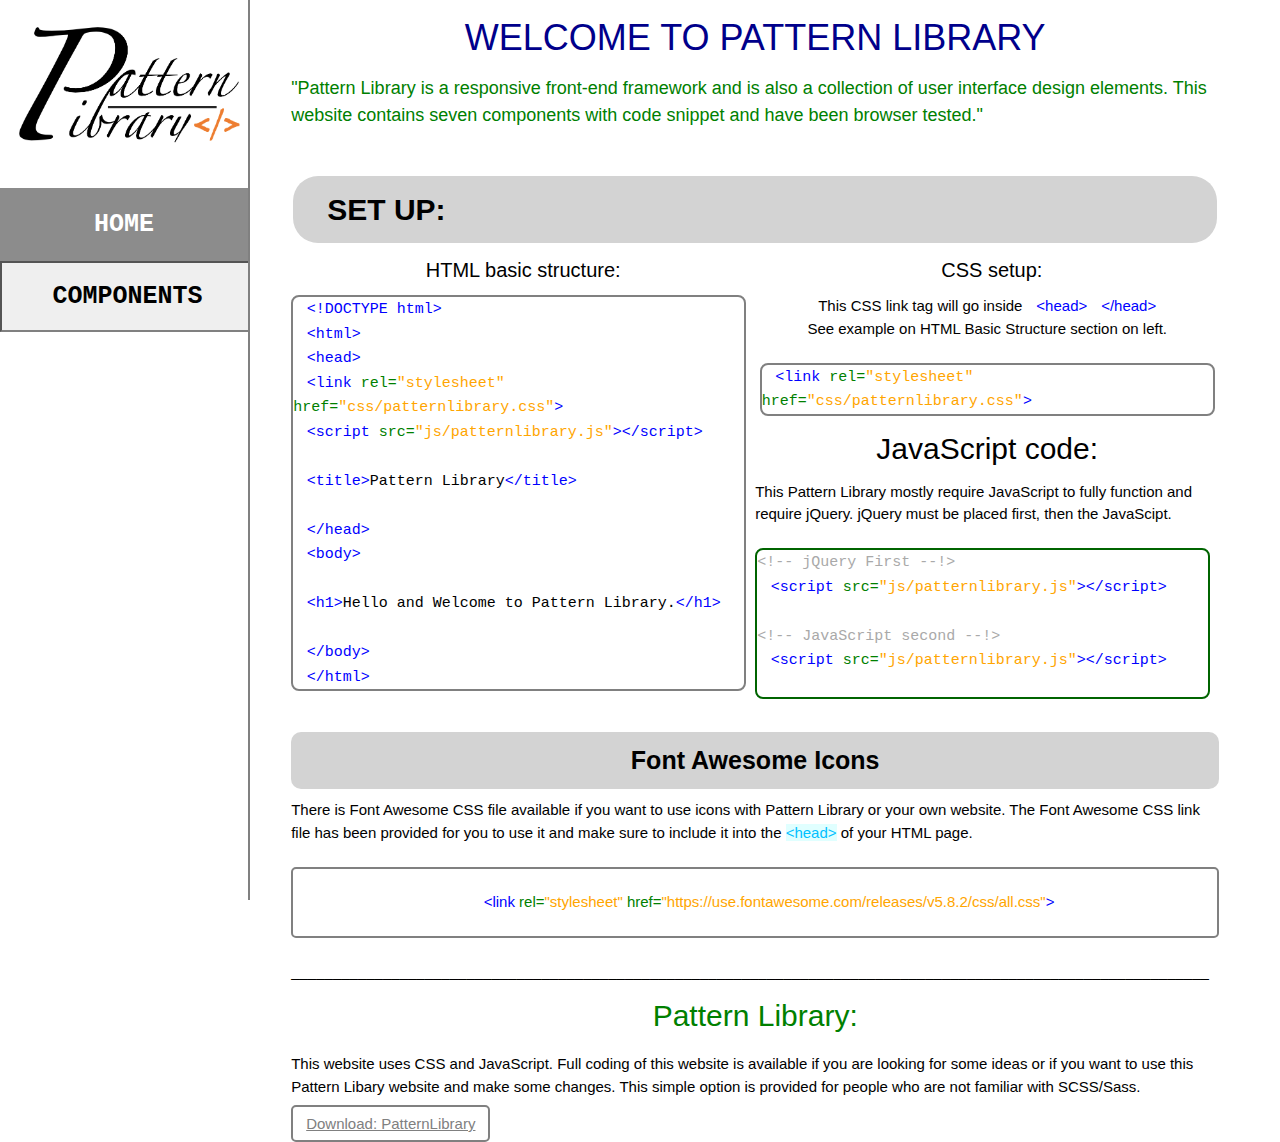
<file: PatternLibrary/index.html>
<!DOCTYPE html>


<html>

<head>
    <title>Pattern Library</title>
    
    <link rel="stylesheet" type="text/css" href="css/main.css">
    <link rel="stylesheet" href="https://www.w3schools.com/w3css/4/w3.css">
    <meta name="viewport" content="width=device-width, initial-scale=1.0">
    <meta name="viewport" content="width=device-width, initial-scale=1">
    <script src="js/dropdown.js"></script>
  
</head>
 
<body>
    
    
    <div class="sidebar"><br>
        <img src="images/logo.png" style="width:227px;height:120px;margin-left:7%;"><br><br>
        <br>
        <a class="active" href="index.html">HOME</a>
          <button onclick="myFunction()" class="dropbtn" id="dropdown">COMPONENTS</button>
          <div id="myDropdown" class="dropdown-content">
            <a href="header.html">Header Element</a>
            <a href="buttons.html">Buttons</a>
            <a href="footer.html">Footer</a>
            <a href="grid.html">Responsive Grid</a>
            <a href="jumbotron.html">Jumbotron</a>
            <a href="navigation.html">Navigation</a>
            <a href="pagination.html">Pagination</a>
          </div>
  
    </div>
    

    <div class="contents">
        <h1>WELCOME TO PATTERN LIBRARY</h1>
        <div class="txts">"Pattern Library is a responsive front-end framework and is also a collection of user interface design elements. This website contains seven components with code snippet and have been browser tested."</div>
        
        <br>
        <br>
        
        <table>
            <tr>
            <th style="width:9%;background-color:lightgray;border-radius:25px;"><h3 style="font-size:30px;color:black;font-weight:bold;margin-right:80%;">SET UP:</h3></th>
            </tr>
        </table>
        
        <div class="grid">
        <div class="col-50">
            <h4>HTML basic structure:</h4>
            <div class="block" style="border:2px solid gray;border-radius: 8px;width:98%;">
                <code class="coding">
                <span class="htmlcode">&lt;!DOCTYPE html&gt;</span>
                <br>
                <span class="htmlcode">&lt;html&gt;</span>
                <br>
                <span class="htmlcode">&lt;head&gt;</span>    
                    <br>
                <span class="htmlcode">&lt;link <span class="rel">rel=</span><span class="class">"stylesheet"</span> <span class="href">href=</span><span class="link">"css/patternlibrary.css"</span>&gt;</span>
                    <br>
                <span class="htmlcode">&lt;script <span class="rel">src=</span><span class="link">"js/patternlibrary.js"</span>&gt;&lt;/script&gt;</span>
                    <br>
                    <br>
                <span class="htmlcode">&lt;title&gt;<span class="textt">Pattern Library</span>&lt;/title&gt;</span>
                    <br><br>
                <span class="htmlcode">&lt;/head&gt;</span>
                    <br>
                <span class="htmlcode">&lt;body&gt;</span>
                    <br>
                    <br>
                <span class="htmlcode">&lt;h1&gt;<span class="textt">Hello and Welcome to Pattern Library.</span>&lt;/h1&gt;</span>
                    <br>
                    <br>
                <span class="htmlcode">&lt;/body&gt;</span>
                    <br>
                <span class="htmlcode">&lt;/html&gt;</span>    
                </code>
                
            </div>
        </div>
        <div class="col-50">
            <h4 style="margin-left: 2%;">CSS setup:</h4>
            <div class="css" style="text-align:center;">
                This CSS link tag will go inside<span class="htmlcode">&lt;head&gt;</span><span class="htmlcode">&lt;/head&gt;</span>
                <br>
                See example on HTML Basic Structure section on left.
                </div><br>
            <div class="block" style="border:2px solid gray;border-radius: 8px;width:98%;margin-left:1%;">
                <code class="coding">
                <span class="htmlcode">&lt;link <span class="rel">rel=</span><span class="class">"stylesheet"</span> <span class="href">href=</span><span class="link">"css/patternlibrary.css"</span>&gt;</span>
                    <br>
                </code>
            </div>
            
            <div class="js">
                <h2 style="text-align: center;">JavaScript code:</h2>
                
                This Pattern Library mostly require JavaScript to fully function and require jQuery. jQuery must be placed first, then the JavaScipt.
            </div><br>
            
        <div class="block" style="border:2px solid darkgreen;border-radius: 8px;width:98%;">
            <code class="java">
            <span class="comments">&lt;!-- jQuery First --!&gt;</span>
                <br>
            <span class="htmlcode">&lt;script <span class="rel">src=</span><span class="link">"js/patternlibrary.js"</span>&gt;&lt;/script&gt;</span>
                <br>
                <br>
            <span class="comments">&lt;!-- JavaScript second --!&gt;</span>
                <br>
            <span class="htmlcode">&lt;script <span class="rel">src=</span><span class="link">"js/patternlibrary.js"</span>&gt;&lt;/script&gt;</span>
                <br>
                <br>
            </code>
        </div>
            
        </div>
        <div class="results">
            
        </div>   
        
        <div class="clear"></div>
        </div>
        
        <br>
    
        <div class="grid">
           
           <h4 style="background-color:lightgray; color: black;padding: 10px;font-weight: bold;font-size:25px;border-radius:10px;">Font Awesome Icons</h4>
            
            <div class="fontawesome">
             There is Font Awesome CSS file available if you want to use icons with Pattern Library or your own website. The Font Awesome CSS link file has been provided for you to use it and make sure to include it into the <span class="headtag">&lt;head&gt;</span> of your HTML page.   
            </div>
            <br>
            <div class="fontbox">
                <br>
            <span class="htmlcode">&lt;link <span class="rel">rel=</span><span class="class">"stylesheet"</span> <span class="href">href=</span><span class="link">"https://use.fontawesome.com/releases/v5.8.2/css/all.css"</span>&gt;</span>
                    <br>
                    <br>
            </div>
          <br>
        <div class="clear"></div>
        </div>
        
        <line>______________________________________________________________________________________________________________</line> 
        <br>
                <div cass="download">
                <h5 style="font-size: 30px;">Pattern Library:</h5>
            
                <p>This  website uses CSS and JavaScript. Full coding of this website is available if you are looking for some ideas or if you want to use this Pattern Libary website and make some changes. This simple option is provided for people who are not familiar with SCSS/Sass. </p>
                </div>
        <a class="downloadpl" href="PatternLibrary.zip" download>Download: PatternLibrary</a>
         <br><br>
        <div class="clear"></div>

        
    </div>
    
</body>


</html>
</file>
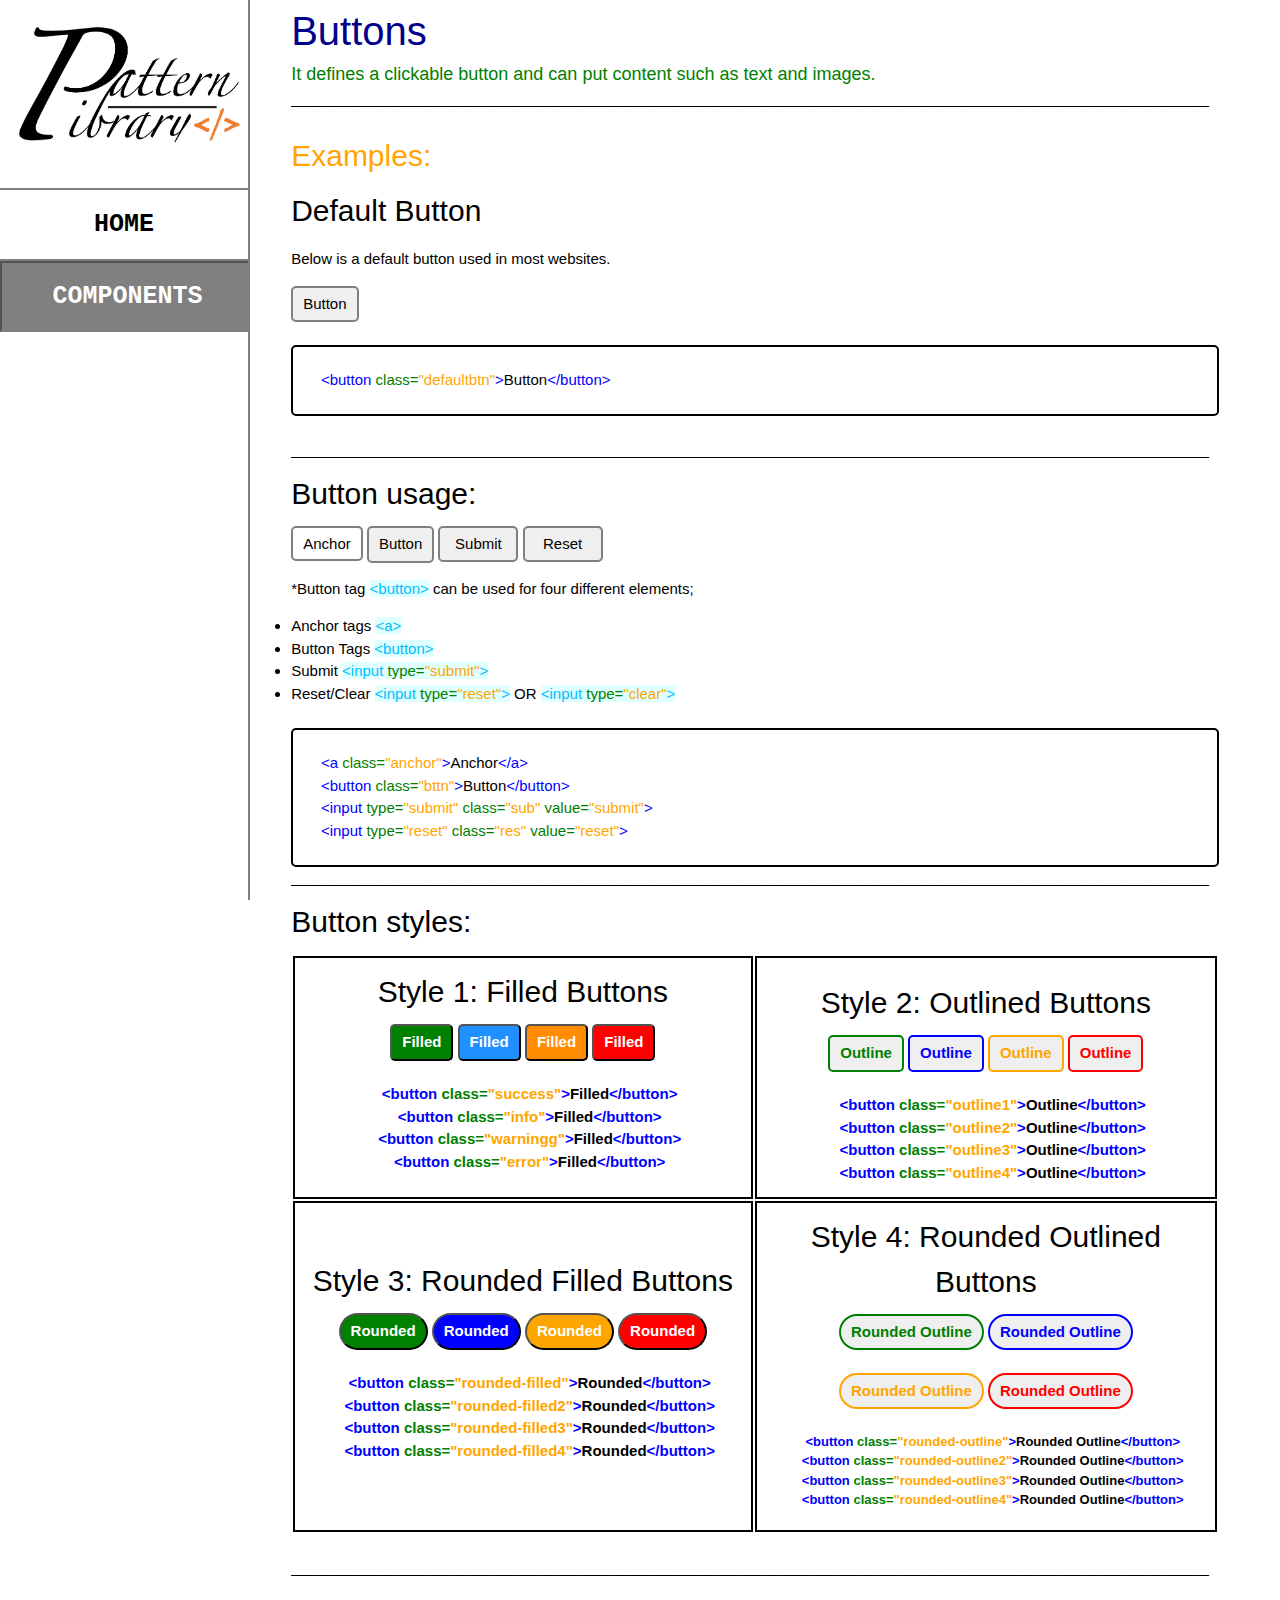
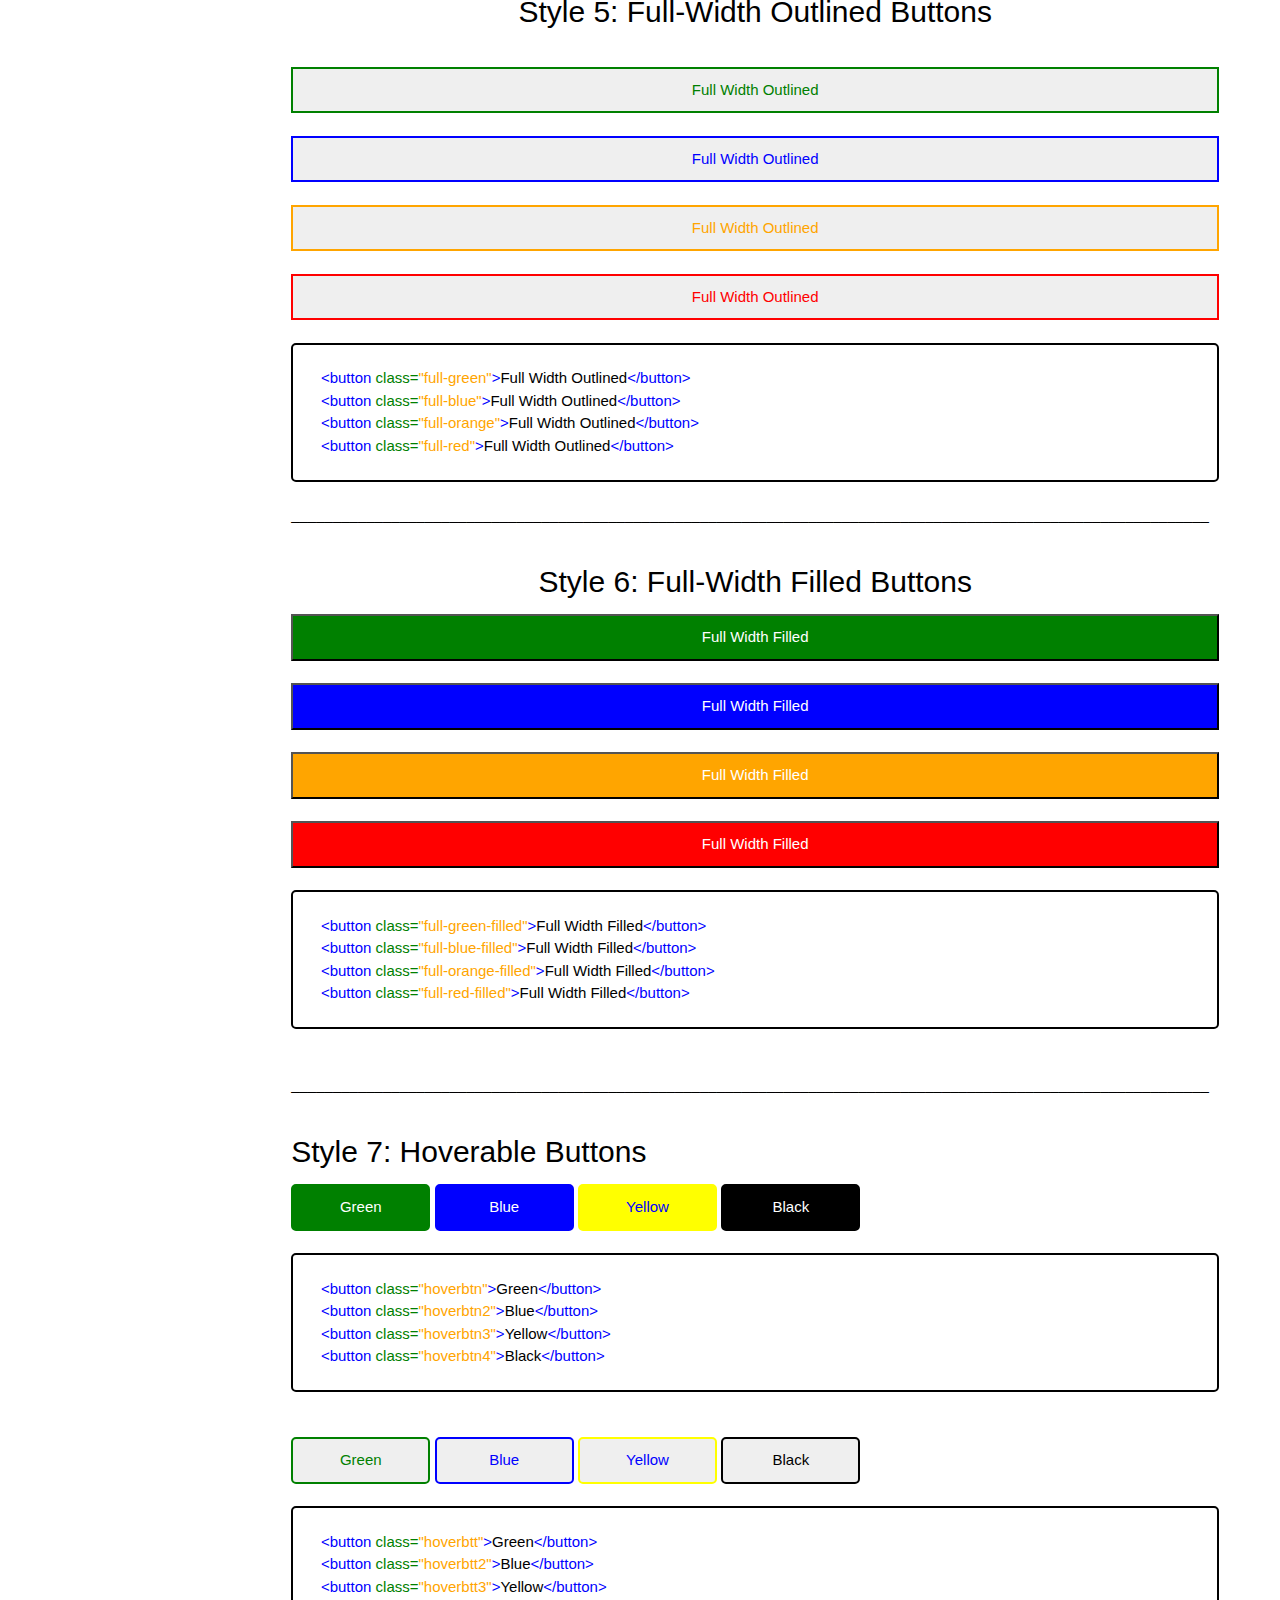
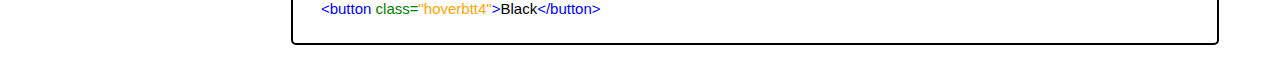
<file: PatternLibrary/buttons.html>
<!DOCTYPE html>


<html>

<head>
    <title>Buttons</title>
    
    <link rel="stylesheet" type="text/css" href="css/main.css">
    <link rel="stylesheet" href="https://www.w3schools.com/w3css/4/w3.css">
    <meta name="viewport" content="width=device-width, initial-scale=1.0">
    <meta name="viewport" content="width=device-width, initial-scale=1">
    <script src="js/dropdown.js"></script>
  
</head>

    
    
<body>
    
    
    <div class="sidebar"><br>
        <img src="images/logo.png" style="width:227px;height:120px;margin-left:7%;"><br><br>
        <br>
        <a href="index.html" style="background-color:white;color:black;" >HOME</a>
          <button onclick="myFunction()" class="dropbtn" id="dropdown" style="background-color: gray;
    color: white;">COMPONENTS</button>
          <div id="myDropdown" class="dropdown-content">
            <a href="header.html">Header Element</a>
            <a href="buttons.html" class="active">Buttons</a>
            <a href="footer.html">Footer</a>
            <a href="grid.html">Responsive Grid</a>
            <a href="jumbotron.html">Jumbotron</a>
            <a href="navigation.html">Navigation</a>
            <a href="pagination.html">Pagination</a>
          </div>
  
    </div>
    

    <div class="contents">
      <header>Buttons</header>
        <div class="txts">It defines a clickable button and can put content such as text and images.</div><line>______________________________________________________________________________________________________________</line> 
    <br>
    <br>
        
    <div style="font-size:30px; color:orange;">
        Examples:
        </div>
        
    <h2>Default Button</h2>
    <p>Below is a default button used in most websites.</p>
        <button class="defaultbtn">Button</button>
        <br>
        <br>
        <div style="border: 2px solid black;border-radius: 5px;">
            <br>
            <span class="htmlcode">&lt;button <span class="rel">class=</span><span class="class">"defaultbtn"</span>&gt;<span class="textt">Button</span>&lt;/button&gt;</span>
               <br> 
               <br> 
        </div>
    <br><line>______________________________________________________________________________________________________________</line> 
        
    <h2>Button usage:</h2>
    
    <a class="anchor">Anchor</a>
    <button class="bttn">Button</button>
    <input type="submit" class="sub" value="Submit">
    <input type="reset" class="res" value="Reset">
        
    <p>*Button tag <span class="headtag">&lt;button&gt;</span> can be used for four different elements;</p>
    <li>Anchor tags <span class="headtag">&lt;a&gt;</span></li>
        <br>
    <li>Button Tags <span class="headtag">&lt;button&gt;</span></li>
        <br>
    <li>Submit <span class="headtag">&lt;input <span class="rel">type=</span><span class="class">"submit"</span>&gt;</span></li>
        <br>
    <li>Reset/Clear <span class="headtag">&lt;input <span class="rel">type=</span><span class="class">"reset"</span>&gt;</span> OR <span class="headtag">&lt;input <span class="rel">type=</span><span class="class">"clear"</span>&gt;</span></li>
        <br>
        <br>
    
    <div style="border:2px solid black; border-radius:5px;">
        <br>
        <span class="htmlcode">&lt;a <span class="rel">class=</span><span class="rel"><span class="class">"anchor"</span></span>&gt;<span class="textt">Anchor</span>&lt;/a&gt;</span>
        <br>
        <span class="htmlcode">&lt;button <span class="rel">class=</span><span class="rel"><span class="class">"bttn"</span></span>&gt;<span class="textt">Button</span>&lt;/button&gt;</span>
        <br>
        <span class="htmlcode">&lt;input <span class="rel">type=</span><span class="rel"><span class="class">"submit"</span> <span class="rel">class=</span><span class="class">"sub"</span></span> <span class="rel">value=</span><span class="class">"submit"</span>&gt;</span>
        <br>
        <span class="htmlcode">&lt;input <span class="rel">type=</span><span class="rel"><span class="class">"reset"</span> <span class="rel">class=</span><span class="class">"res"</span></span> <span class="rel">value=</span><span class="class">"reset"</span>&gt;</span>
        <br>
        <br>
    </div>
        <line>______________________________________________________________________________________________________________</line> 
        
    <br>
        
        <h2>Button styles:</h2>
        
        <table>
            <tr>
                <th style="border: 2px solid black; width:25%;">
                    <h2>Style 1: Filled Buttons</h2>
                    
                    <button class="success">Filled</button>
                    <button class="info">Filled</button>
                    <button class="warningg">Filled</button>
                    <button class="error">Filled</button>
                    <br>
                    <br>
                    
                    <span class="htmlcode">&lt;button <span class="rel">class=</span><span class="rel"><span class="class">"success"</span></span>&gt;<span class="textt">Filled</span>&lt;/button&gt;</span>
                    <br>
                    <span class="htmlcode">&lt;button <span class="rel">class=</span><span class="rel"><span class="class">"info"</span></span>&gt;<span class="textt">Filled</span>&lt;/button&gt;</span>
                    <br>
                    <span class="htmlcode">&lt;button <span class="rel">class=</span><span class="rel"><span class="class">"warningg"</span></span>&gt;<span class="textt">Filled</span>&lt;/button&gt;</span>
                    <br>
                    <span class="htmlcode">&lt;button <span class="rel">class=</span><span class="rel"><span class="class">"error"</span></span>&gt;<span class="textt">Filled</span>&lt;/button&gt;</span>
                    
                    <br>
                    <br>
                </th>
                <th style="border: 2px solid black; width:25%;">
                    <h2>Style 2: Outlined Buttons</h2>
                    <button class="outline1">Outline</button>
                    <button class="outline2">Outline</button>
                    <button class="outline3">Outline</button>
                    <button class="outline4">Outline</button>
                    <br>
                    <br>
                    <span class="htmlcode">&lt;button <span class="rel">class=</span><span class="rel"><span class="class">"outline1"</span></span>&gt;<span class="textt">Outline</span>&lt;/button&gt;</span>
                    <br>
                    <span class="htmlcode">&lt;button <span class="rel">class=</span><span class="rel"><span class="class">"outline2"</span></span>&gt;<span class="textt">Outline</span>&lt;/button&gt;</span>
                    <br>
                    <span class="htmlcode">&lt;button <span class="rel">class=</span><span class="rel"><span class="class">"outline3"</span></span>&gt;<span class="textt">Outline</span>&lt;/button&gt;</span>
                    <br>
                    <span class="htmlcode">&lt;button <span class="rel">class=</span><span class="rel"><span class="class">"outline4"</span></span>&gt;<span class="textt">Outline</span>&lt;/button&gt;</span>
                    <br>
                </th>
            </tr>
            
            <tr>
                <th style="border: 2px solid black; width:25%;">
                    <h2>Style 3: Rounded Filled Buttons</h2>
                    
                    <button class="rounded-filled">Rounded</button>
                    <button class="rounded-filled2">Rounded</button>
                    <button class="rounded-filled3">Rounded</button>
                    <button class="rounded-filled4">Rounded</button>
                    <br>
                    <br>
                    <span class="htmlcode">&lt;button <span class="rel">class=</span><span class="rel"><span class="class">"rounded-filled"</span></span>&gt;<span class="textt">Rounded</span>&lt;/button&gt;</span>
                    <br>
                    <span class="htmlcode">&lt;button <span class="rel">class=</span><span class="rel"><span class="class">"rounded-filled2"</span></span>&gt;<span class="textt">Rounded</span>&lt;/button&gt;</span>
                    <br>
                    <span class="htmlcode">&lt;button <span class="rel">class=</span><span class="rel"><span class="class">"rounded-filled3"</span></span>&gt;<span class="textt">Rounded</span>&lt;/button&gt;</span>
                    <br>
                    <span class="htmlcode">&lt;button <span class="rel">class=</span><span class="rel"><span class="class">"rounded-filled4"</span></span>&gt;<span class="textt">Rounded</span>&lt;/button&gt;</span>
                    <br>
                    <br>
                </th>
                <th style="border: 2px solid black; width:25%;">
                    <h2>Style 4: Rounded Outlined Buttons</h2>
                    <button class="rounded-outline">Rounded Outline</button>
                    <button class="rounded-outline2">Rounded Outline</button>
                    <br>
                    <br>
                    <button class="rounded-outline3">Rounded Outline</button>
                    <button class="rounded-outline4">Rounded Outline</button>
                    <br>
                    <br>
                    <div style="font-size: 13px;">
                    <span class="htmlcode">&lt;button <span class="rel">class=</span><span class="rel"><span class="class">"rounded-outline"</span></span>&gt;<span class="textt">Rounded Outline</span>&lt;/button&gt;</span>
                    <br>
                    <span class="htmlcode">&lt;button <span class="rel">class=</span><span class="rel"><span class="class">"rounded-outline2"</span></span>&gt;<span class="textt">Rounded Outline</span>&lt;/button&gt;</span>
                    <br>
                    <span class="htmlcode">&lt;button <span class="rel">class=</span><span class="rel"><span class="class">"rounded-outline3"</span></span>&gt;<span class="textt">Rounded Outline</span>&lt;/button&gt;</span>
                    <br>
                    <span class="htmlcode">&lt;button <span class="rel">class=</span><span class="rel"><span class="class">"rounded-outline4"</span></span>&gt;<span class="textt">Rounded Outline</span>&lt;/button&gt;</span>
                        <br>
                        <br>
                    </div>
                </th>
            </tr>
        </table>
        <br>
        
        <line>______________________________________________________________________________________________________________</line> 
        
        <h2 style="text-align: center;">Style 5: Full-Width Outlined Buttons</h2>
        <br>
        
        <button class="full-green">Full Width Outlined</button>
        <br><br>
        <button class="full-blue">Full Width Outlined</button>
        <br><br>
        <button class="full-orange">Full Width Outlined</button>
        <br><br>
        <button class="full-red">Full Width Outlined</button>
        <br>
        <br>
        
        <div style="border: 2px solid black; border-radius: 5px;">
            <br>
        <span class="htmlcode">&lt;button <span class="rel">class=</span><span class="rel"><span class="class">"full-green"</span></span>&gt;<span class="textt">Full Width Outlined</span>&lt;/button&gt;</span>
                    <br>
        <span class="htmlcode">&lt;button <span class="rel">class=</span><span class="rel"><span class="class">"full-blue"</span></span>&gt;<span class="textt">Full Width Outlined</span>&lt;/button&gt;</span>
                    <br>
        <span class="htmlcode">&lt;button <span class="rel">class=</span><span class="rel"><span class="class">"full-orange"</span></span>&gt;<span class="textt">Full Width Outlined</span>&lt;/button&gt;</span>
                    <br>
        <span class="htmlcode">&lt;button <span class="rel">class=</span><span class="rel"><span class="class">"full-red"</span></span>&gt;<span class="textt">Full Width Outlined</span>&lt;/button&gt;</span>
            <br>
            <br>
        </div>
        <br>
     <line>______________________________________________________________________________________________________________</line> 
        <br>
        <br>
        
        <h2 style="text-align: center;">Style 6: Full-Width Filled Buttons</h2>
        <button class="full-green-filled">Full Width Filled</button>
        <br><br>
        <button class="full-blue-filled">Full Width Filled</button>
        <br><br>
        <button class="full-orange-filled">Full Width Filled</button>
        <br><br>
        <button class="full-red-filled">Full Width Filled</button>
        <br>
        <br>
        
        <div style="border: 2px solid black; border-radius: 5px;">
            <br>
        <span class="htmlcode">&lt;button <span class="rel">class=</span><span class="rel"><span class="class">"full-green-filled"</span></span>&gt;<span class="textt">Full Width Filled</span>&lt;/button&gt;</span>
                    <br>
        <span class="htmlcode">&lt;button <span class="rel">class=</span><span class="rel"><span class="class">"full-blue-filled"</span></span>&gt;<span class="textt">Full Width Filled</span>&lt;/button&gt;</span>
                    <br>
        <span class="htmlcode">&lt;button <span class="rel">class=</span><span class="rel"><span class="class">"full-orange-filled"</span></span>&gt;<span class="textt">Full Width Filled</span>&lt;/button&gt;</span>
                    <br>
        <span class="htmlcode">&lt;button <span class="rel">class=</span><span class="rel"><span class="class">"full-red-filled"</span></span>&gt;<span class="textt">Full Width Filled</span>&lt;/button&gt;</span>
            <br>
            <br>
        </div>
       <br> 
       <br> 
        <line>______________________________________________________________________________________________________________</line> 
        <br>
        <br>
        
        <h2>Style 7: Hoverable Buttons</h2>
        <button class="hoverbtn">Green</button>
        <button class="hoverbtn2">Blue</button>
        <button class="hoverbtn3">Yellow</button>
        <button class="hoverbtn4">Black</button>
        <br>
        <br>
        
        <div style="border: 2px solid black; border-radius: 5px;">
            <br>
        <span class="htmlcode">&lt;button <span class="rel">class=</span><span class="rel"><span class="class">"hoverbtn"</span></span>&gt;<span class="textt">Green</span>&lt;/button&gt;</span>
                    <br>
        <span class="htmlcode">&lt;button <span class="rel">class=</span><span class="rel"><span class="class">"hoverbtn2"</span></span>&gt;<span class="textt">Blue</span>&lt;/button&gt;</span>
                    <br>
        <span class="htmlcode">&lt;button <span class="rel">class=</span><span class="rel"><span class="class">"hoverbtn3"</span></span>&gt;<span class="textt">Yellow</span>&lt;/button&gt;</span>
                    <br>
        <span class="htmlcode">&lt;button <span class="rel">class=</span><span class="rel"><span class="class">"hoverbtn4"</span></span>&gt;<span class="textt">Black</span>&lt;/button&gt;</span>
            <br>
            <br>
        </div>
        
        <br>
        <br>
        
        <button class="hoverbtt">Green</button>
        <button class="hoverbtt2">Blue</button>
        <button class="hoverbtt3">Yellow</button>
        <button class="hoverbtt4">Black</button>
        <br>
        <br>
        <div style="border: 2px solid black; border-radius: 5px;">
            <br>
        <span class="htmlcode">&lt;button <span class="rel">class=</span><span class="rel"><span class="class">"hoverbtt"</span></span>&gt;<span class="textt">Green</span>&lt;/button&gt;</span>
                    <br>
        <span class="htmlcode">&lt;button <span class="rel">class=</span><span class="rel"><span class="class">"hoverbtt2"</span></span>&gt;<span class="textt">Blue</span>&lt;/button&gt;</span>
                    <br>
        <span class="htmlcode">&lt;button <span class="rel">class=</span><span class="rel"><span class="class">"hoverbtt3"</span></span>&gt;<span class="textt">Yellow</span>&lt;/button&gt;</span>
                    <br>
        <span class="htmlcode">&lt;button <span class="rel">class=</span><span class="rel"><span class="class">"hoverbtt4"</span></span>&gt;<span class="textt">Black</span>&lt;/button&gt;</span>
            <br>
            <br>
        </div>
        <br>
        
    </div>

</body>




</html>
</file>
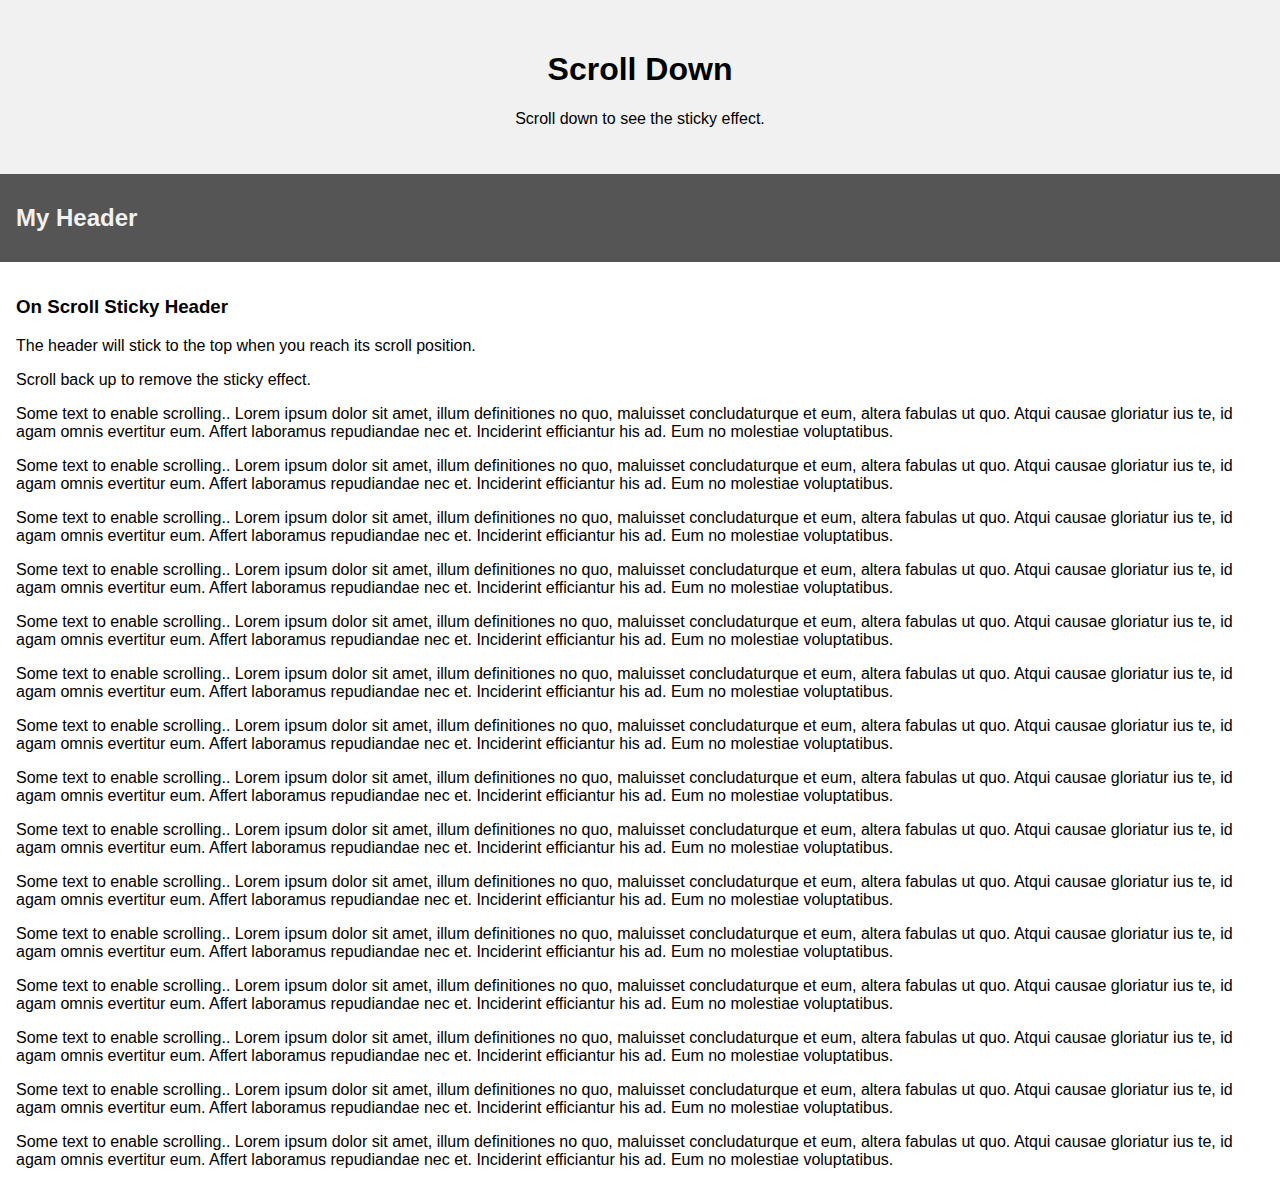
<file: PatternLibrary/example.html>
<!DOCTYPE html>


<html>

<head>
    <script src="js/example.js">
    </script>
    <link rel="stylesheet" type="text/css" href="css/example.css">
</head>
    
    <body>
    
        <div class="top-container">
  <h1>Scroll Down</h1>
  <p>Scroll down to see the sticky effect.</p>
</div>

<div class="header" id="myHeader">
  <h2>My Header</h2>
</div>

<div class="content">
  <h3>On Scroll Sticky Header</h3>
  <p>The header will stick to the top when you reach its scroll position.</p>
  <p>Scroll back up to remove the sticky effect.</p>
  <p>Some text to enable scrolling.. Lorem ipsum dolor sit amet, illum definitiones no quo, maluisset concludaturque et eum, altera fabulas ut quo. Atqui causae gloriatur ius te, id agam omnis evertitur eum. Affert laboramus repudiandae nec et. Inciderint efficiantur his ad. Eum no molestiae voluptatibus.</p>
  <p>Some text to enable scrolling.. Lorem ipsum dolor sit amet, illum definitiones no quo, maluisset concludaturque et eum, altera fabulas ut quo. Atqui causae gloriatur ius te, id agam omnis evertitur eum. Affert laboramus repudiandae nec et. Inciderint efficiantur his ad. Eum no molestiae voluptatibus.</p>
  <p>Some text to enable scrolling.. Lorem ipsum dolor sit amet, illum definitiones no quo, maluisset concludaturque et eum, altera fabulas ut quo. Atqui causae gloriatur ius te, id agam omnis evertitur eum. Affert laboramus repudiandae nec et. Inciderint efficiantur his ad. Eum no molestiae voluptatibus.</p>
  <p>Some text to enable scrolling.. Lorem ipsum dolor sit amet, illum definitiones no quo, maluisset concludaturque et eum, altera fabulas ut quo. Atqui causae gloriatur ius te, id agam omnis evertitur eum. Affert laboramus repudiandae nec et. Inciderint efficiantur his ad. Eum no molestiae voluptatibus.</p><p>Some text to enable scrolling.. Lorem ipsum dolor sit amet, illum definitiones no quo, maluisset concludaturque et eum, altera fabulas ut quo. Atqui causae gloriatur ius te, id agam omnis evertitur eum. Affert laboramus repudiandae nec et. Inciderint efficiantur his ad. Eum no molestiae voluptatibus.</p>  <p>Some text to enable scrolling.. Lorem ipsum dolor sit amet, illum definitiones no quo, maluisset concludaturque et eum, altera fabulas ut quo. Atqui causae gloriatur ius te, id agam omnis evertitur eum. Affert laboramus repudiandae nec et. Inciderint efficiantur his ad. Eum no molestiae voluptatibus.</p><p>Some text to enable scrolling.. Lorem ipsum dolor sit amet, illum definitiones no quo, maluisset concludaturque et eum, altera fabulas ut quo. Atqui causae gloriatur ius te, id agam omnis evertitur eum. Affert laboramus repudiandae nec et. Inciderint efficiantur his ad. Eum no molestiae voluptatibus.</p>  <p>Some text to enable scrolling.. Lorem ipsum dolor sit amet, illum definitiones no quo, maluisset concludaturque et eum, altera fabulas ut quo. Atqui causae gloriatur ius te, id agam omnis evertitur eum. Affert laboramus repudiandae nec et. Inciderint efficiantur his ad. Eum no molestiae voluptatibus.</p><p>Some text to enable scrolling.. Lorem ipsum dolor sit amet, illum definitiones no quo, maluisset concludaturque et eum, altera fabulas ut quo. Atqui causae gloriatur ius te, id agam omnis evertitur eum. Affert laboramus repudiandae nec et. Inciderint efficiantur his ad. Eum no molestiae voluptatibus.</p>  <p>Some text to enable scrolling.. Lorem ipsum dolor sit amet, illum definitiones no quo, maluisset concludaturque et eum, altera fabulas ut quo. Atqui causae gloriatur ius te, id agam omnis evertitur eum. Affert laboramus repudiandae nec et. Inciderint efficiantur his ad. Eum no molestiae voluptatibus.</p><p>Some text to enable scrolling.. Lorem ipsum dolor sit amet, illum definitiones no quo, maluisset concludaturque et eum, altera fabulas ut quo. Atqui causae gloriatur ius te, id agam omnis evertitur eum. Affert laboramus repudiandae nec et. Inciderint efficiantur his ad. Eum no molestiae voluptatibus.</p>
  <p>Some text to enable scrolling.. Lorem ipsum dolor sit amet, illum definitiones no quo, maluisset concludaturque et eum, altera fabulas ut quo. Atqui causae gloriatur ius te, id agam omnis evertitur eum. Affert laboramus repudiandae nec et. Inciderint efficiantur his ad. Eum no molestiae voluptatibus.</p>
  <p>Some text to enable scrolling.. Lorem ipsum dolor sit amet, illum definitiones no quo, maluisset concludaturque et eum, altera fabulas ut quo. Atqui causae gloriatur ius te, id agam omnis evertitur eum. Affert laboramus repudiandae nec et. Inciderint efficiantur his ad. Eum no molestiae voluptatibus.</p>
  <p>Some text to enable scrolling.. Lorem ipsum dolor sit amet, illum definitiones no quo, maluisset concludaturque et eum, altera fabulas ut quo. Atqui causae gloriatur ius te, id agam omnis evertitur eum. Affert laboramus repudiandae nec et. Inciderint efficiantur his ad. Eum no molestiae voluptatibus.</p>
  <p>Some text to enable scrolling.. Lorem ipsum dolor sit amet, illum definitiones no quo, maluisset concludaturque et eum, altera fabulas ut quo. Atqui causae gloriatur ius te, id agam omnis evertitur eum. Affert laboramus repudiandae nec et. Inciderint efficiantur his ad. Eum no molestiae voluptatibus.</p>
</div>
        
    </body>

</html>
</file>
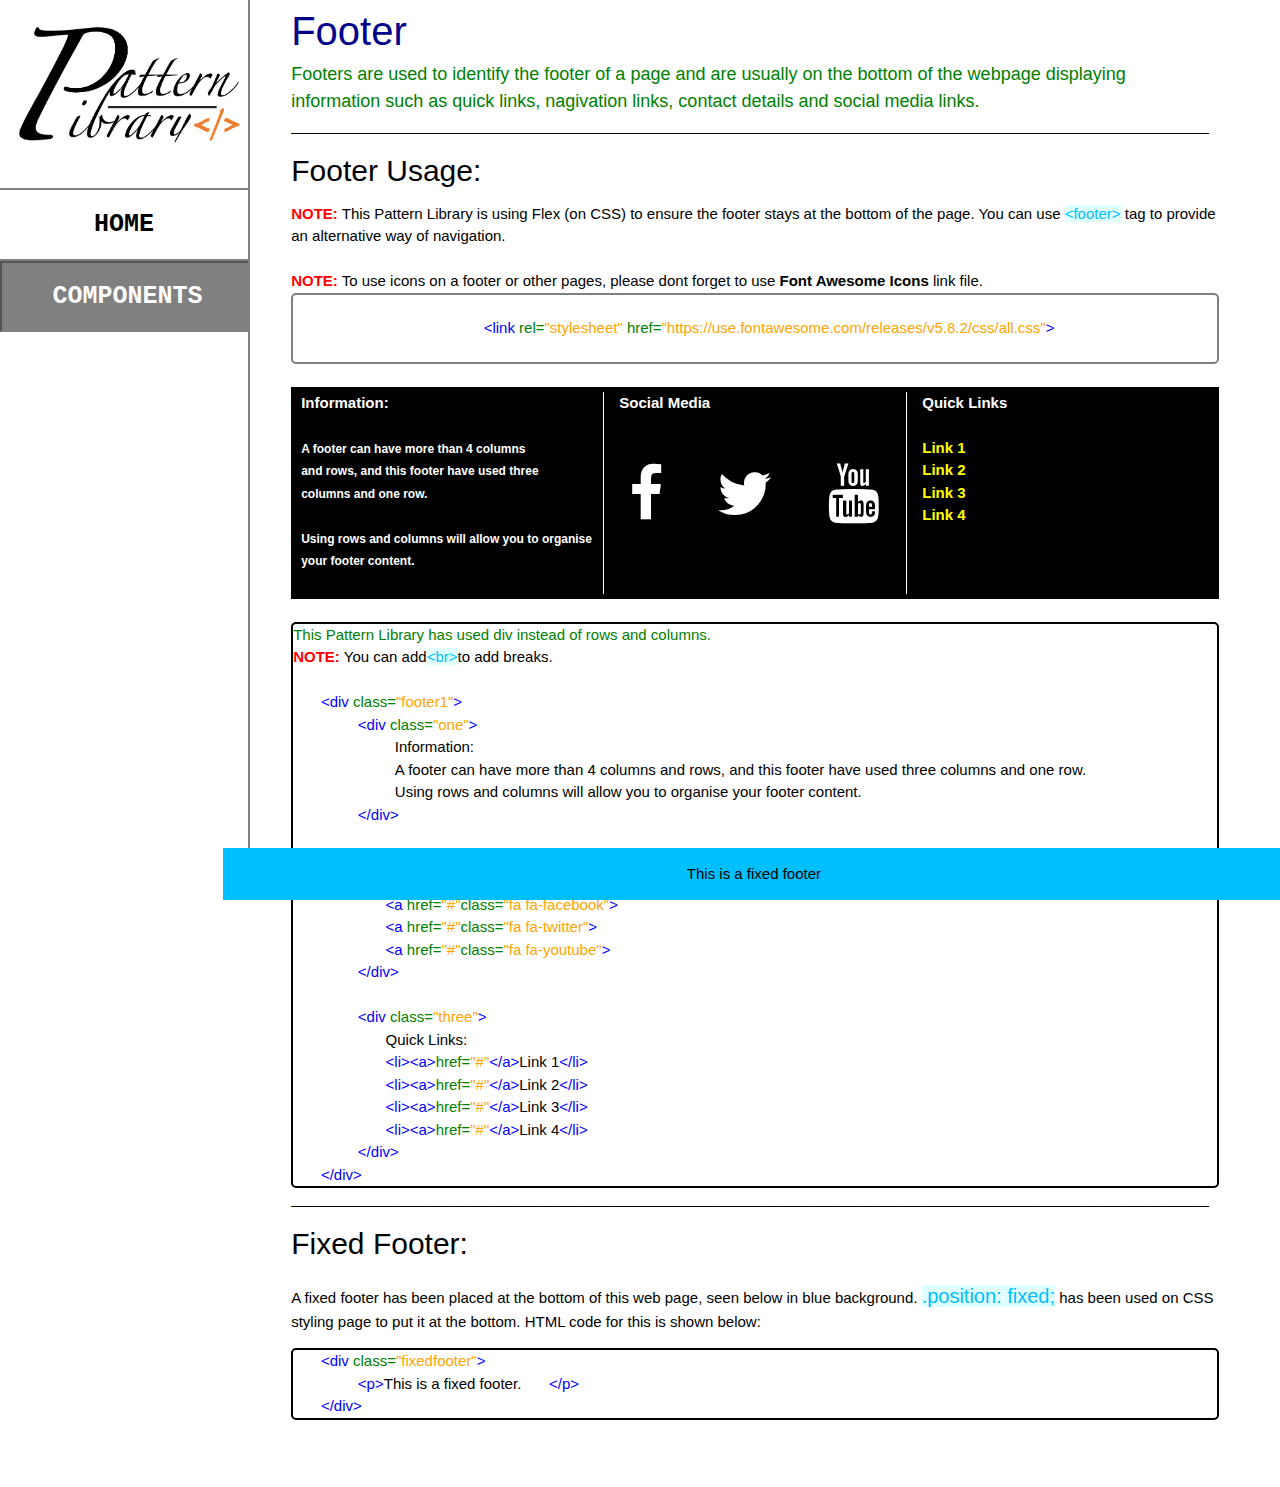
<file: PatternLibrary/footer.html>
<!DOCTYPE html>


<html>

<head>
    <title>Footer</title>
    <link rel="stylesheet" href="https://cdnjs.cloudflare.com/ajax/libs/font-awesome/4.7.0/css/font-awesome.min.css">
    <link rel="stylesheet" type="text/css" href="css/main.css">
    <link rel="stylesheet" href="https://www.w3schools.com/w3css/4/w3.css">
    <meta name="viewport" content="width=device-width, initial-scale=1.0">
    <meta name="viewport" content="width=device-width, initial-scale=1">
    <script src="js/dropdown.js"></script>
  
</head>

<body>
    
    
    <div class="sidebar"><br>
        <img src="images/logo.png" style="width:227px;height:120px;margin-left:7%;"><br><br>
        <br>
        <a href="index.html" style="background-color:white;color:black;" >HOME</a>
          <button onclick="myFunction()" class="dropbtn" id="dropdown" style="background-color: gray;
    color: white;">COMPONENTS</button>
          <div id="myDropdown" class="dropdown-content">
            <a href="header.html">Header Element</a>
            <a href="buttons.html">Buttons</a>
            <a href="footer.html" class="active">Footer</a>
            <a href="grid.html">Responsive Grid</a>
            <a href="jumbotron.html">Jumbotron</a>
            <a href="navigation.html">Navigation</a>
            <a href="pagination.html">Pagination</a>
          </div>
  
    </div>
    

    <div class="contents">
        <header>Footer</header>
        <div class="txts">Footers are used to identify the footer of a page and are usually on the bottom of the webpage displaying information such as quick links, nagivation links, contact details and social media links.
       </div> <line>______________________________________________________________________________________________________________</line> 
        
        <br>
        
        <h2>Footer Usage:</h2>
        
        <div class="explanation">
        <span class="note">NOTE:</span> This Pattern Library is using Flex (on CSS) to ensure the footer stays at the bottom of the page. You can use <span class="headtag">&lt;footer&gt;</span> tag to provide an alternative way of navigation. 
            <br>
            <br>
        <span class="note">NOTE:</span> To use icons on a footer or other pages, please dont forget to use <strong>Font Awesome Icons</strong> link file.
            <br>
            <div class="fontbox">
                <br>
            <span class="htmlcode">&lt;link <span class="rel">rel=</span><span class="class">"stylesheet"</span> <span class="href">href=</span><span class="link">"https://use.fontawesome.com/releases/v5.8.2/css/all.css"</span>&gt;</span>
                    <br>
                    <br>
            </div>
        </div>
        <br>
        
        <div class="footer1">
                <div class="one">
                Information:
                    <br>
                    <br>
                <span class="des">
                A footer can have more than 4 columns <br>and rows, and this footer have used three <br>columns and one row. <br> <br>Using rows and columns will allow you to organise your footer content.
                    <br>
                    <br>
                </span> 
                </div>
            
                <div class="two">
                <span class="socialmed">
                Social Media
                </span>
                <br>
                <br>
                <br>
                    <a href="#" class="fa fa-facebook"></a>
                    <a href="#" class="fa fa-twitter"></a>
                    <a href="#" class="fa fa-youtube"></a>
                </div>
            
                <div class="three">
                <span class="socialmed">
                Quick Links 
                </span>
                    <br>
                    <br>
                <span class="quicklinks">
                <li2 style="list-style-type:none;"><a href="#" class="qlinks">Link 1</a></li2>   
                    <br>
                <li2 style="list-style-type:none;"><a href="#" class="qlinks">Link 2</a></li2> 
                    <br>
                <li2 style="list-style-type:none;"><a href="#" class="qlinks">Link 3</a></li2>  
                    <br>
                <li2 style="list-style-type:none;"><a href="#" class="qlinks">Link 4</a></li2>    
                </span>
                </div>
        </div>
        <br>
        
        <div style="border: 2px solid black; border-radius: 5px;">
        <span class="colour">This Pattern Library has used div instead of rows and columns.</span> 
        <br>
        <span class="note">NOTE:</span> You can add<span class="headtag">&lt;br&gt;</span>to add breaks. 
        <br>
        <br>
        <span class="htmlcode">&lt;div <span class="rel">class=</span><span class="class">"footer1"</span>&gt;</span>
            <br>
        <span class="htmlcode" style="margin-left: 7%;">&lt;div <span class="rel">class=</span><span class="class">"one"</span>&gt;</span>
        <br>
        <span class="textt" style="margin-left: 11%;">
            Information:
            <br>
            <span class="textt" style="margin-left:11%;">A footer can have more than 4 columns and rows, and this footer have used three columns and one row.</span>
            <br>
            <span class="textt" style="margin-left: 11%;">Using rows and columns will allow you to organise your footer content.</span>
            </span>
        <br>
        <span class="htmlcode" style="margin-left: 7%;">&lt;/div&gt;</span>
        
        <br>
        <br>
            
        <span class="htmlcode" style="margin-left: 7%;">&lt;div <span class="rel">class=</span><span class="class">"two"</span>&gt;</span>
        <br>
        <span class="textt" style="margin-left: 10%;">
            Social Media:
            <br>
            </span>
            <span class="htmlcode" style="margin-left: 10%;">&lt;a <span class="rel">href=</span><span class="class">"#"</span><span class="rel">class=</span><span class="class">"fa fa-facebook"</span>&gt;</span>
            <br>
            <span class="htmlcode" style="margin-left: 10%;">&lt;a <span class="rel">href=</span><span class="class">"#"</span><span class="rel">class=</span><span class="class">"fa fa-twitter"</span>&gt;</span>
            <br>
            <span class="htmlcode" style="margin-left:10%;">&lt;a <span class="rel">href=</span><span class="class">"#"</span><span class="rel">class=</span><span class="class">"fa fa-youtube"</span>&gt;</span>
        <br>
        <span class="htmlcode" style="margin-left: 7%;">&lt;/div&gt;</span>
        
        <br>
        <br>
        <span class="htmlcode" style="margin-left: 7%;">&lt;div <span class="rel">class=</span><span class="class">"three"</span>&gt;</span>
        <br>
        <span class="textt" style="margin-left: 10%;">
            Quick Links:
            <br>
            </span>
            <span class="htmlcode" style="margin-left: 10%;">&lt;li&gt;&lt;a&gt;<span class="rel">href=</span><span class="class">"#"</span>&lt;/a&gt;<span class="textt">Link 1</span>&lt;/li&gt;</span>
            <br>
            <span class="htmlcode" style="margin-left: 10%;">&lt;li&gt;&lt;a&gt;<span class="rel">href=</span><span class="class">"#"</span>&lt;/a&gt;<span class="textt">Link 2</span>&lt;/li&gt;</span>
            <br>
            <span class="htmlcode" style="margin-left: 10%;">&lt;li&gt;&lt;a&gt;<span class="rel">href=</span><span class="class">"#"</span>&lt;/a&gt;<span class="textt">Link 3</span>&lt;/li&gt;</span>
            <br>
            <span class="htmlcode" style="margin-left: 10%;">&lt;li&gt;&lt;a&gt;<span class="rel">href=</span><span class="class">"#"</span>&lt;/a&gt;<span class="textt">Link 4</span>&lt;/li&gt;</span>
        <br>
        <span class="htmlcode" style="margin-left: 7%;">&lt;/div&gt;</span>
        <br>
        <span class="htmlcode">&lt;/div&gt;</span>
            
            
        </div>
        <line>______________________________________________________________________________________________________________</line> 
        
        <h2>Fixed Footer:</h2>
        <p>A fixed footer has been placed at the bottom of this web page, seen below in blue background. <span class="headtag" style="font-size: 20px;">.position: fixed;</span> has been used on CSS styling page to put it at the bottom. HTML code for this is shown below:</p>
        
        <div style="border: 2px solid black; border-radius: 5px;">
        <span class="htmlcode">&lt;div <span class="rel">class=</span><span class="class">"fixedfooter"</span>&gt;</span>
        <br>
        <span class="htmlcode" style="margin-left: 7%;">&lt;p&gt;</span><span class="textt">This is a fixed footer.</span><span class="htmlcode">&lt;/p&gt;</span>
            <br>
        <span class="htmlcode">&lt;/div&gt;</span>
        </div>
        
        <br>
        <br>
        <br>
        <div class="fixedfooter">
            <p>This is a fixed footer</p>
        </div>
        
        
        
    </div>

    
</body>




</html>
</file>
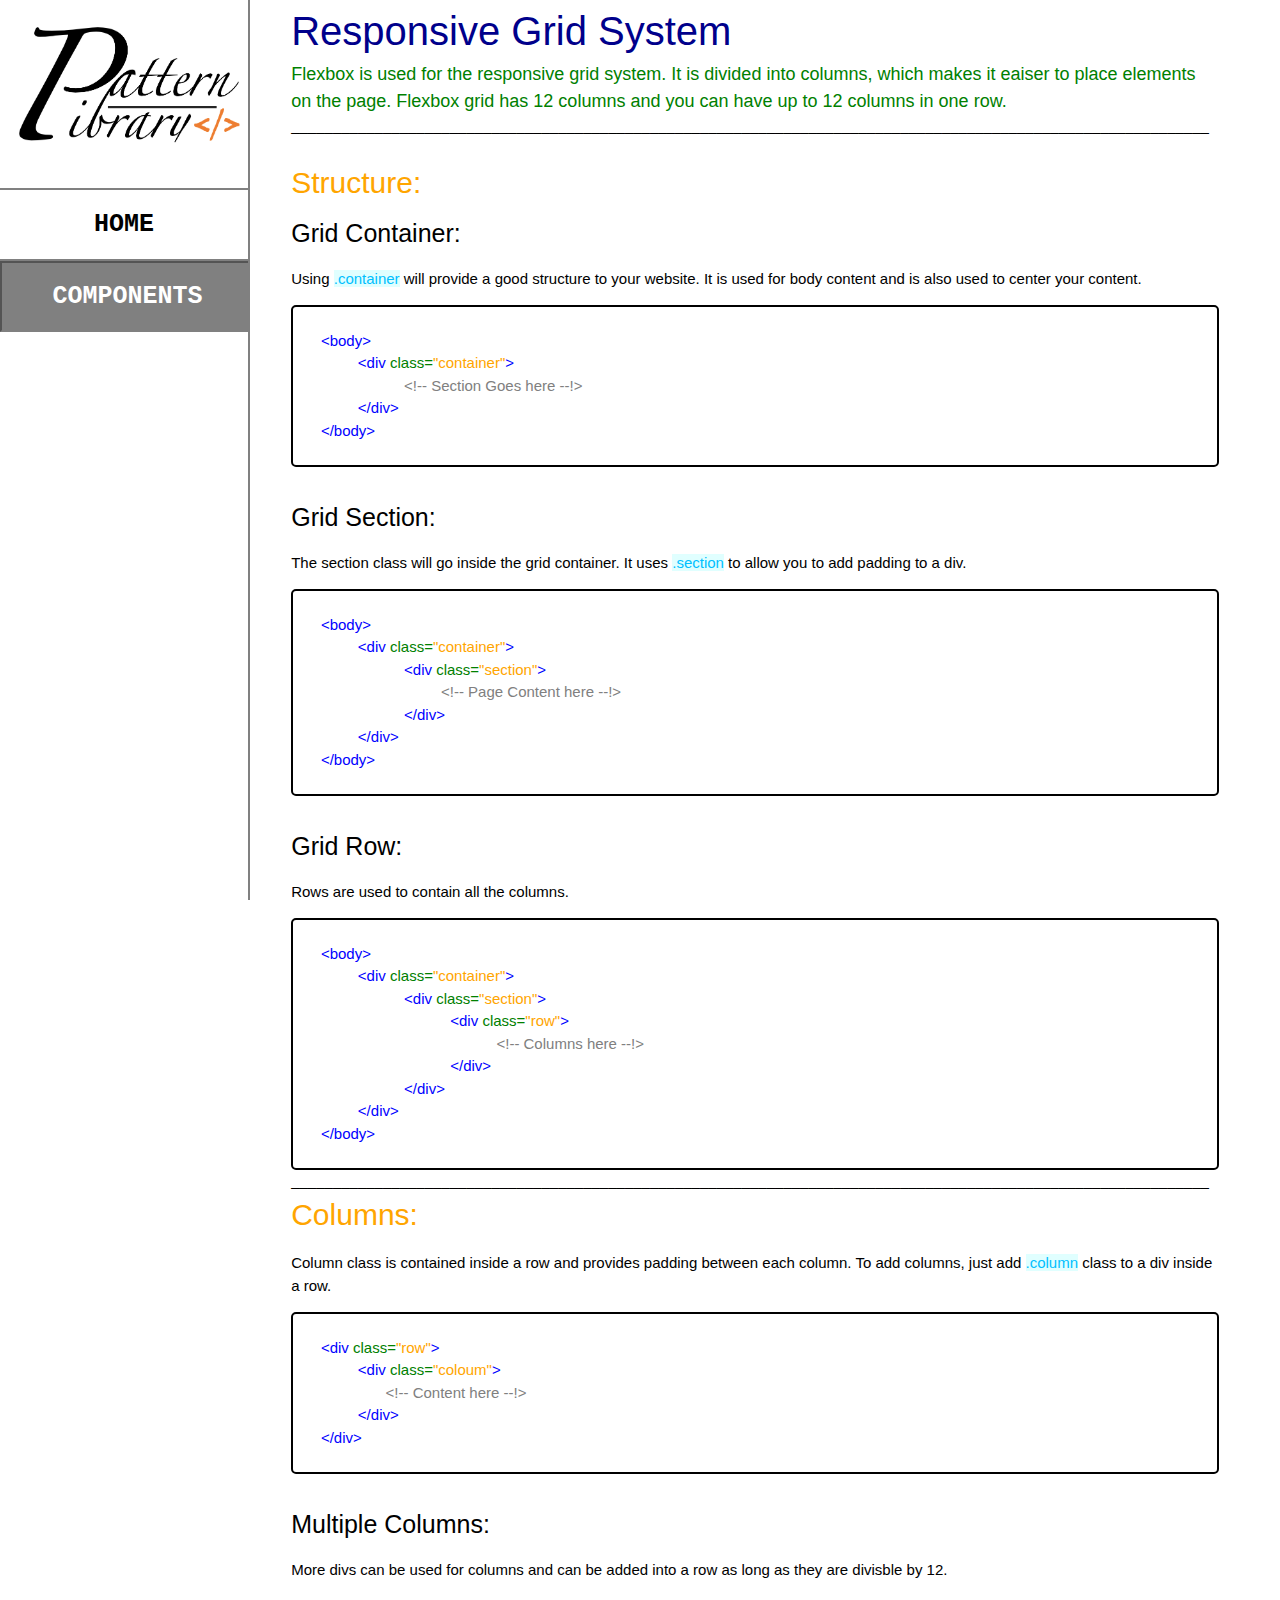
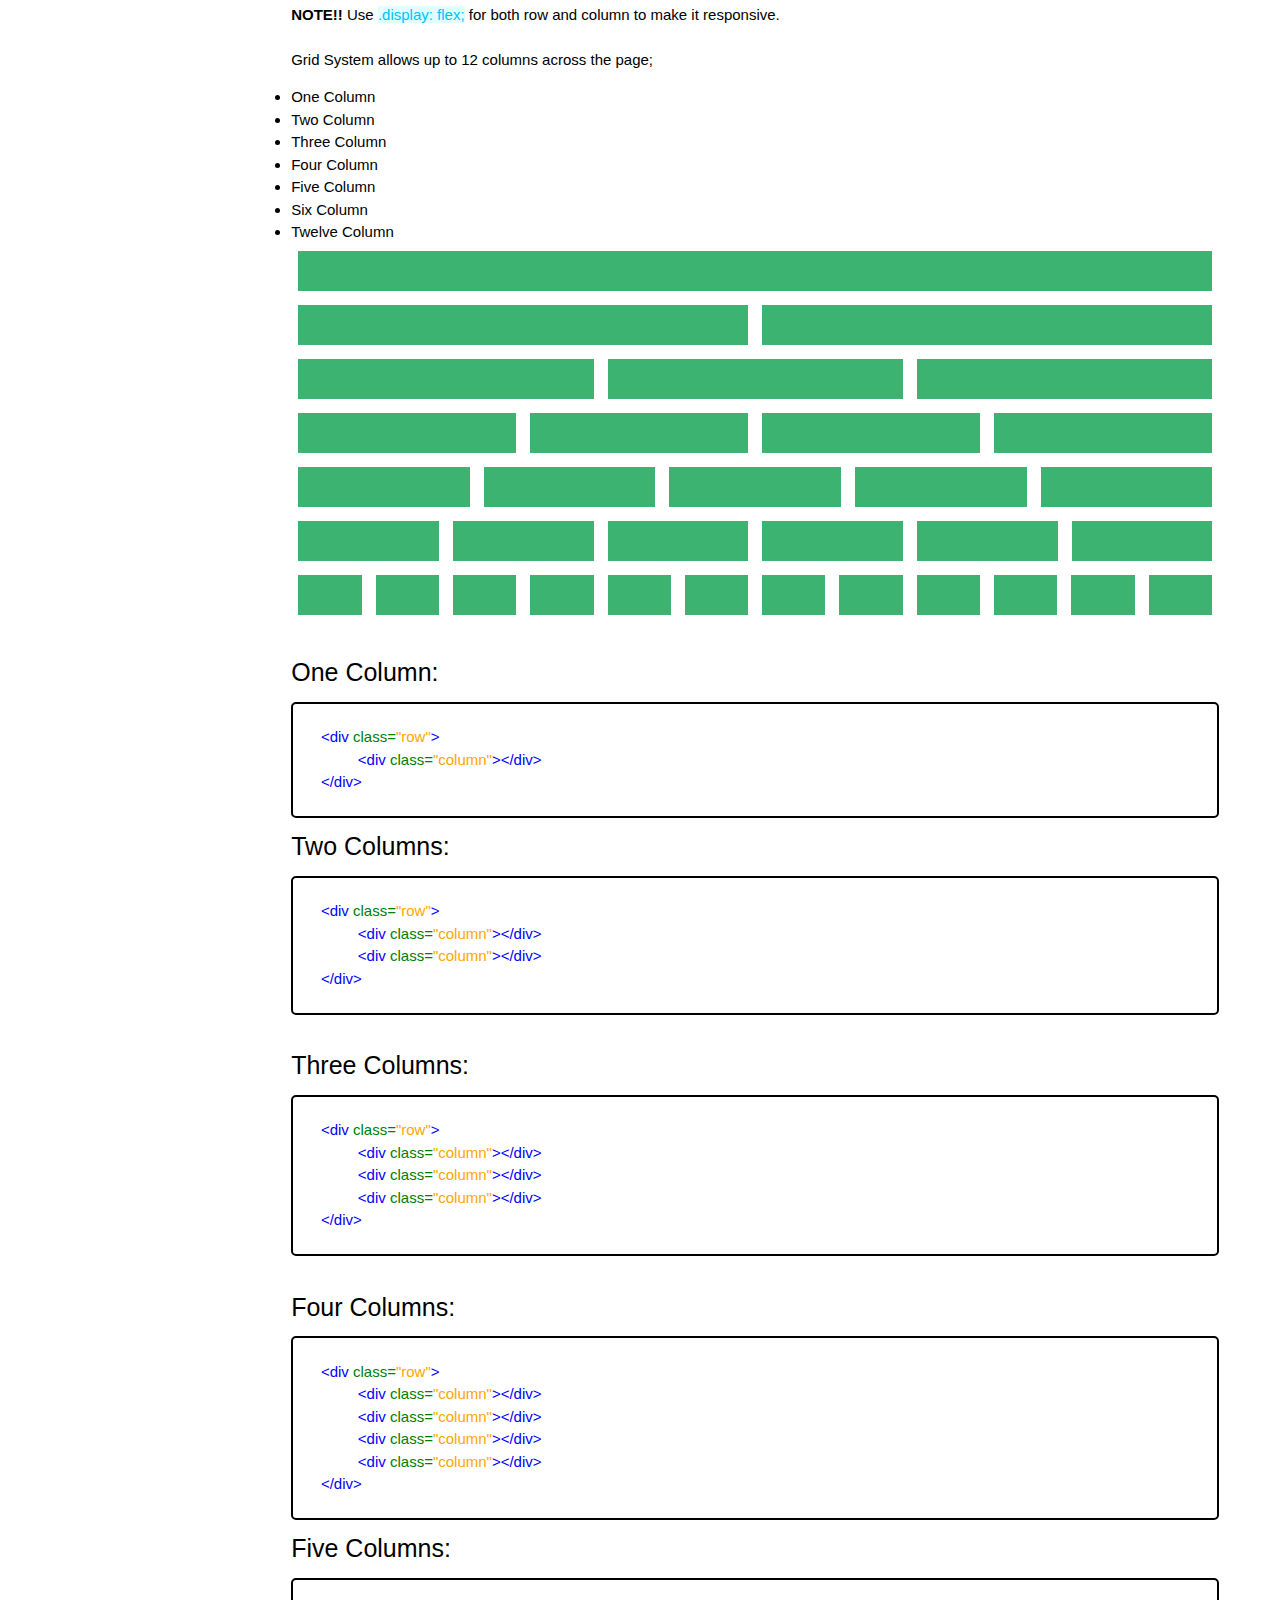
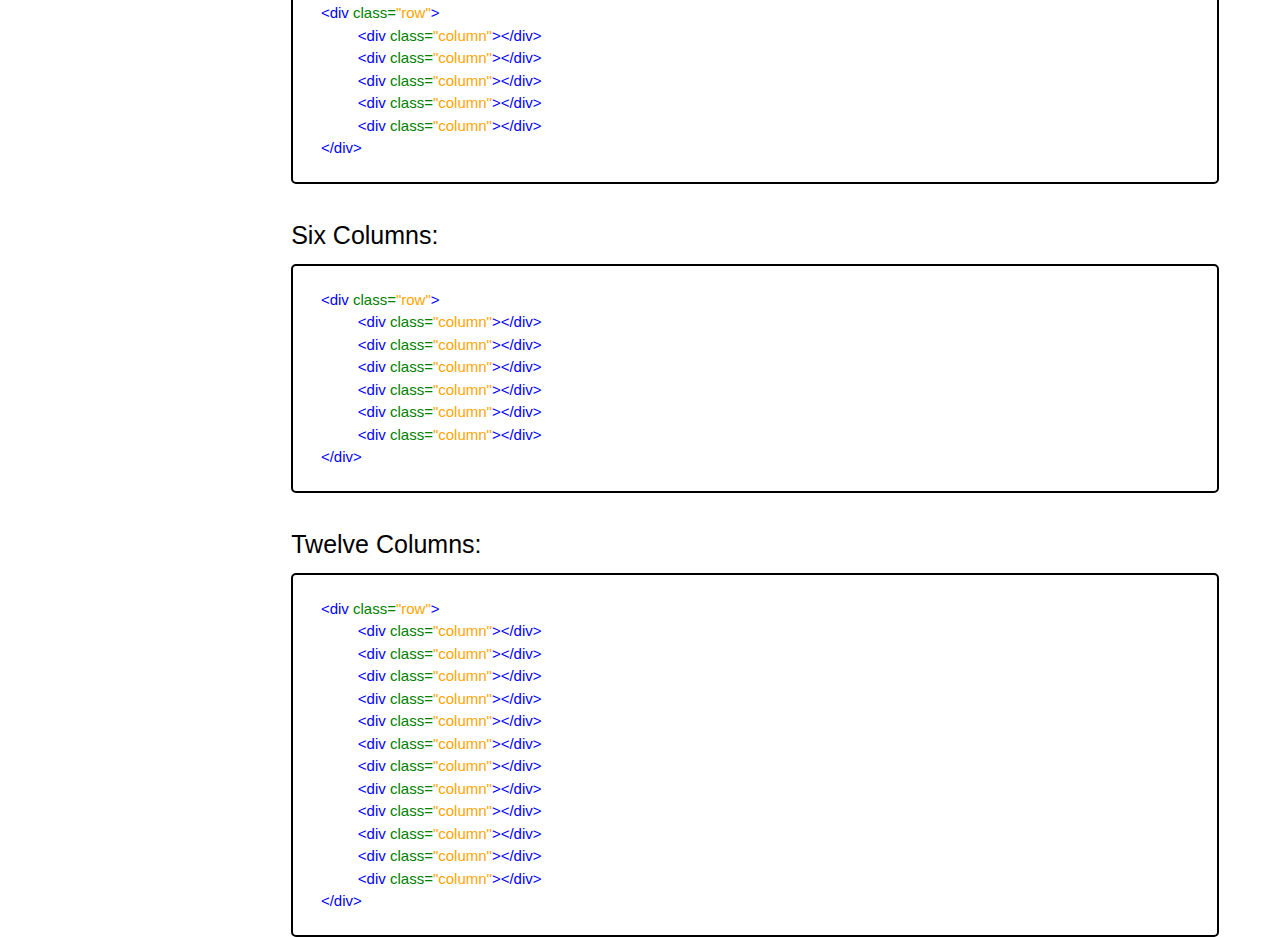
<file: PatternLibrary/grid.html>
<!DOCTYPE html>


<html>

<head>
        <title>Responsive Grid System</title>

    <link rel="stylesheet" type="text/css" href="css/main.css">
    <link rel="stylesheet" href="https://www.w3schools.com/w3css/4/w3.css">
    <meta name="viewport" content="width=device-width, initial-scale=1.0">
    <meta name="viewport" content="width=device-width, initial-scale=1">
    <script src="js/dropdown.js"></script>
  
</head>

    
    
<body>
    
    
    <div class="sidebar"><br>
        <img src="images/logo.png" style="width:227px;height:120px;margin-left:7%;"><br><br>
        <br>
        <a href="index.html" style="background-color:white;color:black;" >HOME</a>
          <button onclick="myFunction()" class="dropbtn" id="dropdown" style="background-color: gray;
    color: white;">COMPONENTS</button>
          <div id="myDropdown" class="dropdown-content">
            <a href="header.html">Header Element</a>
            <a href="buttons.html">Buttons</a>
            <a href="footer.html">Footer</a>
            <a href="grid.html" class="active">Responsive Grid</a>
            <a href="jumbotron.html">Jumbotron</a>
            <a href="navigation.html">Navigation</a>
            <a href="pagination.html">Pagination</a>
          </div>
  
    </div>
    

    <div class="contents">
      <header>Responsive Grid System</header>
        <div class="txts">Flexbox is used for the responsive grid system. It is divided into columns, which makes it eaiser to place elements on the page. Flexbox grid has 12 columns and you can have up to 12 columns in one row. </div>
        <line>______________________________________________________________________________________________________________</line> 
        
        <br>
        <br>
        
        <div style="font-size:30px; color:orange;">
        Structure:
        </div>
        
        <h2 style="font-size: 25px;">Grid Container:</h2>
        <p>Using <span class="headtag">.container</span> will provide a good structure to your website. It is used for body content and is also used to center your content. </p>
        
        <div style="border: 2px solid black; border-radius: 5px;">
            <br>
        <span class="htmlcode">&lt;body&gt;</span>
            <br>
            <span class="htmlcode" style="margin-left: 7%;">&lt;div <span class="rel">class=</span><span class="class">"container"</span>&gt;</span>
            <br>
            <span style="margin-left: 12%; color:gray;">&lt;!-- Section Goes here --!&gt;</span>
            <br>
            <span class="htmlcode" style="margin-left: 7%;">&lt;/div&gt;</span>
            <br>
        <span class="htmlcode">&lt;/body&gt;</span>
            <br>
            <br>
        </div>
        <br>
        
        <h2 style="font-size: 25px;">Grid Section:</h2>
        <p>The section class will go inside the grid container. It uses <span class="headtag">.section</span> to allow you to add padding to a div.</p>
        
        <div style="border: 2px solid black; border-radius: 5px;">
            <br>
        <span class="htmlcode">&lt;body&gt;</span>
            <br>
            <span class="htmlcode" style="margin-left: 7%;">&lt;div <span class="rel">class=</span><span class="class">"container"</span>&gt;</span>
            <br>
            <span class="htmlcode" style="margin-left: 12%;">&lt;div <span class="rel">class=</span><span class="class">"section"</span>&gt;</span>
            <br>
            <span style="margin-left: 16%; color:gray;">&lt;!-- Page Content here --!&gt;</span>
            <br>
            <span class="htmlcode" style="margin-left: 12%;">&lt;/div&gt;</span>
            <br>
            <span class="htmlcode" style="margin-left: 7%;">&lt;/div&gt;</span>
            <br>
        <span class="htmlcode">&lt;/body&gt;</span>
            <br>
            <br>
        </div>
        
        <br>
        
        <h2 style="font-size: 25px;">Grid Row:</h2>
        <p>Rows are used to contain all the columns. </p>
        <div style="border: 2px solid black; border-radius: 5px;">
            <br>
        <span class="htmlcode">&lt;body&gt;</span>
            <br>
            <span class="htmlcode" style="margin-left: 7%;">&lt;div <span class="rel">class=</span><span class="class">"container"</span>&gt;</span>
            <br>
            <span class="htmlcode" style="margin-left: 12%;">&lt;div <span class="rel">class=</span><span class="class">"section"</span>&gt;</span>
            <br>
            <span class="htmlcode" style="margin-left: 17%;">&lt;div <span class="rel">class=</span><span class="class">"row"</span>&gt;</span>
            <br>
            <span style="margin-left: 22%; color:gray;">&lt;!-- Columns here --!&gt;</span>
            <br>
            <span class="htmlcode" style="margin-left: 17%;">&lt;/div&gt;</span>
            <br>
            <span class="htmlcode" style="margin-left: 12%;">&lt;/div&gt;</span>
            <br>
            <span class="htmlcode" style="margin-left: 7%;">&lt;/div&gt;</span>
            <br>
        <span class="htmlcode">&lt;/body&gt;</span>
            <br>
            <br>
        </div>
        
        <line>______________________________________________________________________________________________________________</line> 
        <br>
        
        <div style="font-size:30px; color:orange;">
        Columns:
        </div>
        <p>Column class is contained inside a row and provides padding between each column. To add columns, just add <span class="headtag">.column</span> class to a div inside a row.</p>
        <div style="border: 2px solid black; border-radius: 5px;">
            <br>
            <span class="htmlcode" >&lt;div <span class="rel">class=</span><span class="class">"row"</span>&gt;</span>
            <br>
            <span class="htmlcode" style="margin-left: 7%;">&lt;div <span class="rel">class=</span><span class="class">"coloum"</span>&gt;</span>
            <br>
            <span style="margin-left: 10%; color:gray;">&lt;!-- Content here --!&gt;</span>
            <br>
            <span class="htmlcode"style="margin-left: 7%;" >&lt;/div&gt;</span>
            <br>
            <span class="htmlcode" >&lt;/div&gt;</span>
            <br>
            <br>
        </div>
        <br>
	   
        <h2 style="font-size: 25px;">Multiple Columns:</h2>
        <p>More divs can be used for columns and can be added into a row as long as they are divisble by 12. 
        <br>
        <br>
        <strong>NOTE!!</strong> Use <span class="headtag">.display: flex;</span> for both row and column to make it responsive.
        <br>
        <br>
        Grid System allows up to 12 columns across the page;
        </p> 
        <li>One Column</li>
        <br>
        <li>Two Column</li>
        <br>
        <li>Three Column</li>
        <br>
        <li>Four Column</li>
        <br>
        <li>Five Column</li>
        <br>
        <li>Six Column</li>
        <br>
        <li>Twelve Column</li>
        <br>
        
        <div class="row">
                <div class="column"></div>
            </div>

            <div class="row">
                <div class="column"></div>
                <div class="column"></div>
            </div>

            <div class="row">
                <div class="column"></div>
                <div class="column"></div>
                <div class="column"></div>
            </div>

            <div class="row">
                <div class="column"></div>
                <div class="column"></div>
                <div class="column"></div>
                <div class="column"></div>
            </div>

            <div class="row">
                <div class="column"></div>
                <div class="column"></div>
                <div class="column"></div>
                <div class="column"></div>
                <div class="column"></div>
            </div>
        
            <div class="row">
                <div class="column"></div>
                <div class="column"></div>
                <div class="column"></div>
                <div class="column"></div>
                <div class="column"></div>
                <div class="column"></div>
            </div>

            <div class="row">
               <div class="column"></div>
               <div class="column"></div>
               <div class="column"></div>
               <div class="column"></div>
               <div class="column"></div>
               <div class="column"></div>
               <div class="column"></div>
               <div class="column"></div>
               <div class="column"></div>
               <div class="column"></div>
               <div class="column"></div>
                <div class="column"></div>
            </div>
        
        <br>
        
        <h2 style="font-size: 25px;">One Column:</h2>
        <div style="border: 2px solid black; border-radius: 5px;">
            <br>
            <span class="htmlcode" style="margin-left: %;">&lt;div <span class="rel">class=</span><span class="class">"row"</span>&gt;</span>
            <br>
            <span style="margin-left: 7%;" class="htmlcode">&lt;div <span class="rel">class=</span><span class="class">"column"</span>&gt;&lt;/div&gt;</span>
            <br>
            <span class="htmlcode" style="margin-left: %;">&lt;/div&gt;</span>
            <br>
            <br>
        </div>
        
        <h2 style="font-size: 25px;">Two Columns:</h2>
        <div style="border: 2px solid black; border-radius: 5px;">
            <br>
            <span class="htmlcode" style="margin-left: %;">&lt;div <span class="rel">class=</span><span class="class">"row"</span>&gt;</span>
            <br>
            <span style="margin-left: 7%;" class="htmlcode">&lt;div <span class="rel">class=</span><span class="class">"column"</span>&gt;&lt;/div&gt;</span>
            <br>
            <span style="margin-left: 7%;" class="htmlcode">&lt;div <span class="rel">class=</span><span class="class">"column"</span>&gt;&lt;/div&gt;</span>
            <br>
            <span class="htmlcode" style="margin-left: %;">&lt;/div&gt;</span>
            <br>
            <br>
        </div>
        <br>
        
        <h2 style="font-size: 25px;">Three Columns:</h2>
         <div style="border: 2px solid black; border-radius: 5px;">
            <br>
            <span class="htmlcode" style="margin-left: %;">&lt;div <span class="rel">class=</span><span class="class">"row"</span>&gt;</span>
            <br>
            <span style="margin-left: 7%;" class="htmlcode">&lt;div <span class="rel">class=</span><span class="class">"column"</span>&gt;&lt;/div&gt;</span>
            <br>
            <span style="margin-left: 7%;" class="htmlcode">&lt;div <span class="rel">class=</span><span class="class">"column"</span>&gt;&lt;/div&gt;</span>
            <br>
             <span style="margin-left: 7%;" class="htmlcode">&lt;div <span class="rel">class=</span><span class="class">"column"</span>&gt;&lt;/div&gt;</span>
             <br>
            <span class="htmlcode" style="margin-left: %;">&lt;/div&gt;</span>
            <br>
            <br>
        </div>
        <br>
        <h2 style="font-size: 25px;">Four Columns:</h2>
        <div style="border: 2px solid black; border-radius: 5px;">
            <br>
            <span class="htmlcode" style="margin-left: %;">&lt;div <span class="rel">class=</span><span class="class">"row"</span>&gt;</span>
            <br>
            <span style="margin-left: 7%;" class="htmlcode">&lt;div <span class="rel">class=</span><span class="class">"column"</span>&gt;&lt;/div&gt;</span>
            <br>
            <span style="margin-left: 7%;" class="htmlcode">&lt;div <span class="rel">class=</span><span class="class">"column"</span>&gt;&lt;/div&gt;</span>
            <br>
             <span style="margin-left: 7%;" class="htmlcode">&lt;div <span class="rel">class=</span><span class="class">"column"</span>&gt;&lt;/div&gt;</span>
             <br>
            <span style="margin-left: 7%;" class="htmlcode">&lt;div <span class="rel">class=</span><span class="class">"column"</span>&gt;&lt;/div&gt;</span>
            <br>
            <span class="htmlcode" style="margin-left: %;">&lt;/div&gt;</span>
            <br>
            <br>
        </div>
        
        <h2 style="font-size: 25px;">Five Columns:</h2>
        <div style="border: 2px solid black; border-radius: 5px;">
            <br>
            <span class="htmlcode" style="margin-left: %;">&lt;div <span class="rel">class=</span><span class="class">"row"</span>&gt;</span>
            <br>
            <span style="margin-left: 7%;" class="htmlcode">&lt;div <span class="rel">class=</span><span class="class">"column"</span>&gt;&lt;/div&gt;</span>
            <br>
            <span style="margin-left: 7%;" class="htmlcode">&lt;div <span class="rel">class=</span><span class="class">"column"</span>&gt;&lt;/div&gt;</span>
            <br>
             <span style="margin-left: 7%;" class="htmlcode">&lt;div <span class="rel">class=</span><span class="class">"column"</span>&gt;&lt;/div&gt;</span>
             <br>
            <span style="margin-left: 7%;" class="htmlcode">&lt;div <span class="rel">class=</span><span class="class">"column"</span>&gt;&lt;/div&gt;</span>
            <br>
            <span style="margin-left: 7%;" class="htmlcode">&lt;div <span class="rel">class=</span><span class="class">"column"</span>&gt;&lt;/div&gt;</span>
            <br>
            <span class="htmlcode" style="margin-left: %;">&lt;/div&gt;</span>
            <br>
            <br>
        </div>
        <br>
        <h2 style="font-size: 25px;">Six Columns:</h2>
        <div style="border: 2px solid black; border-radius: 5px;">
            <br>
            <span class="htmlcode" style="margin-left: %;">&lt;div <span class="rel">class=</span><span class="class">"row"</span>&gt;</span>
            <br>
            <span style="margin-left: 7%;" class="htmlcode">&lt;div <span class="rel">class=</span><span class="class">"column"</span>&gt;&lt;/div&gt;</span>
            <br>
            <span style="margin-left: 7%;" class="htmlcode">&lt;div <span class="rel">class=</span><span class="class">"column"</span>&gt;&lt;/div&gt;</span>
            <br>
             <span style="margin-left: 7%;" class="htmlcode">&lt;div <span class="rel">class=</span><span class="class">"column"</span>&gt;&lt;/div&gt;</span>
             <br>
            <span style="margin-left: 7%;" class="htmlcode">&lt;div <span class="rel">class=</span><span class="class">"column"</span>&gt;&lt;/div&gt;</span>
            <br>
            <span style="margin-left: 7%;" class="htmlcode">&lt;div <span class="rel">class=</span><span class="class">"column"</span>&gt;&lt;/div&gt;</span>
            <br>
            <span style="margin-left: 7%;" class="htmlcode">&lt;div <span class="rel">class=</span><span class="class">"column"</span>&gt;&lt;/div&gt;</span>
            <br>
            <span class="htmlcode" style="margin-left: %;">&lt;/div&gt;</span>
            <br>
            <br>
        </div>
        
        <br>
        <h2 style="font-size: 25px;">Twelve Columns:</h2>
        <div style="border: 2px solid black; border-radius: 5px;">
            <br>
            <span class="htmlcode" style="margin-left: %;">&lt;div <span class="rel">class=</span><span class="class">"row"</span>&gt;</span>
            <br>
            <span style="margin-left: 7%;" class="htmlcode">&lt;div <span class="rel">class=</span><span class="class">"column"</span>&gt;&lt;/div&gt;</span>
            <br>
            <span style="margin-left: 7%;" class="htmlcode">&lt;div <span class="rel">class=</span><span class="class">"column"</span>&gt;&lt;/div&gt;</span>
            <br>
             <span style="margin-left: 7%;" class="htmlcode">&lt;div <span class="rel">class=</span><span class="class">"column"</span>&gt;&lt;/div&gt;</span>
             <br>
            <span style="margin-left: 7%;" class="htmlcode">&lt;div <span class="rel">class=</span><span class="class">"column"</span>&gt;&lt;/div&gt;</span>
            <br>
            <span style="margin-left: 7%;" class="htmlcode">&lt;div <span class="rel">class=</span><span class="class">"column"</span>&gt;&lt;/div&gt;</span>
            <br>
            <span style="margin-left: 7%;" class="htmlcode">&lt;div <span class="rel">class=</span><span class="class">"column"</span>&gt;&lt;/div&gt;</span>
            <br>
            <span style="margin-left: 7%;" class="htmlcode">&lt;div <span class="rel">class=</span><span class="class">"column"</span>&gt;&lt;/div&gt;</span>
            <br>
            <span style="margin-left: 7%;" class="htmlcode">&lt;div <span class="rel">class=</span><span class="class">"column"</span>&gt;&lt;/div&gt;</span>
            <br>
             <span style="margin-left: 7%;" class="htmlcode">&lt;div <span class="rel">class=</span><span class="class">"column"</span>&gt;&lt;/div&gt;</span>
             <br>
            <span style="margin-left: 7%;" class="htmlcode">&lt;div <span class="rel">class=</span><span class="class">"column"</span>&gt;&lt;/div&gt;</span>
            <br>
            <span style="margin-left: 7%;" class="htmlcode">&lt;div <span class="rel">class=</span><span class="class">"column"</span>&gt;&lt;/div&gt;</span>
            <br>
            <span style="margin-left: 7%;" class="htmlcode">&lt;div <span class="rel">class=</span><span class="class">"column"</span>&gt;&lt;/div&gt;</span>
            <br>
            <span class="htmlcode" style="margin-left: %;">&lt;/div&gt;</span>
            <br>
            <br>
        </div>
    </div>
 
</body>




</html>
</file>
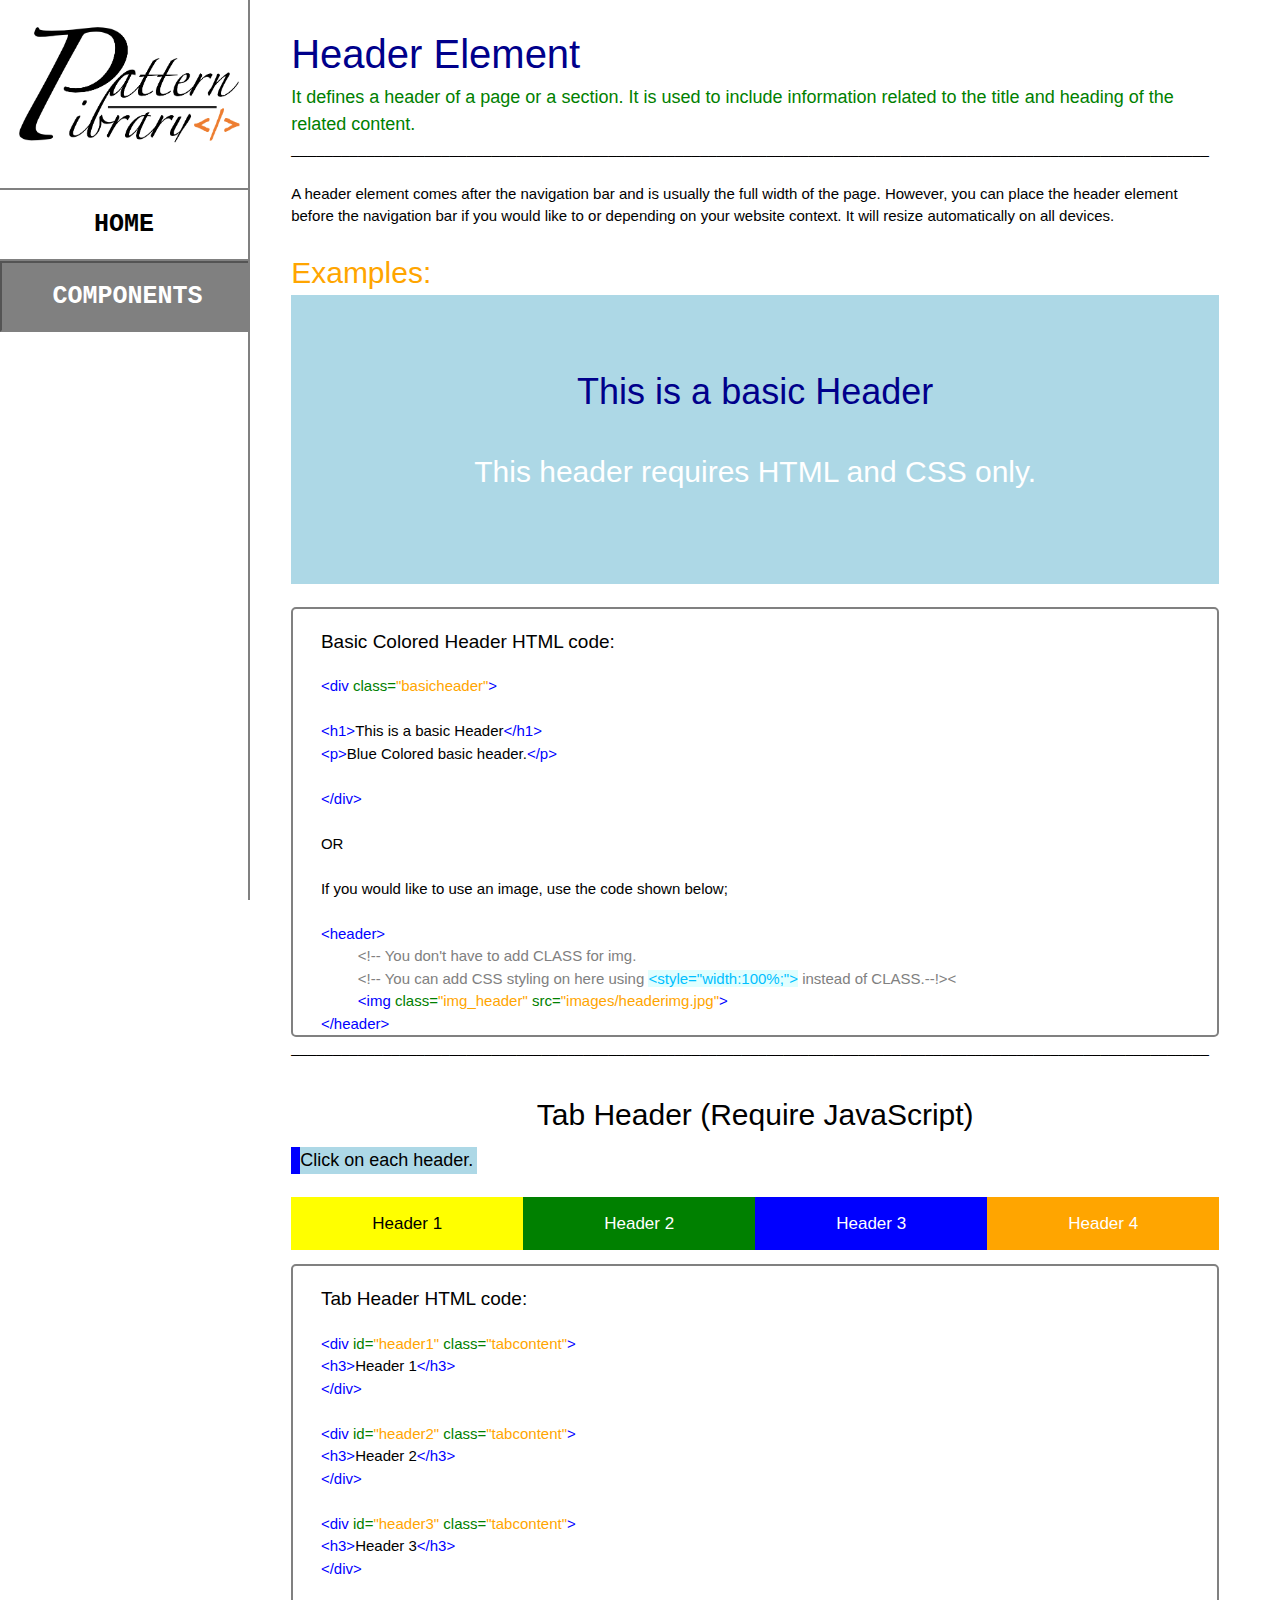
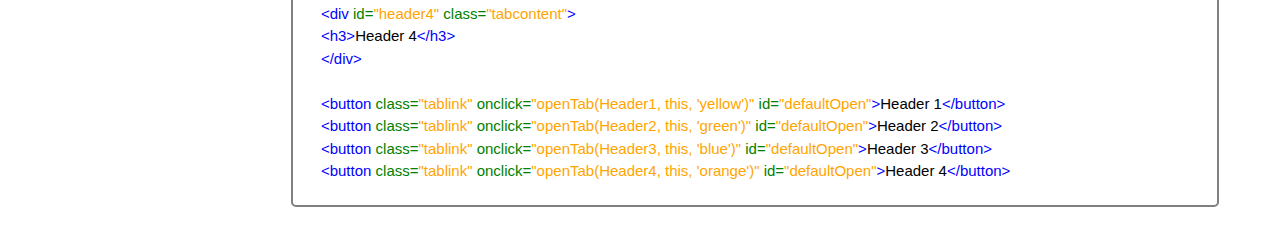
<file: PatternLibrary/header.html>
<!DOCTYPE html>


<html>

<head>
    <title>Header Element</title>
    
    <link rel="stylesheet" type="text/css" href="css/main.css">
    <link rel="stylesheet" href="https://www.w3schools.com/w3css/4/w3.css">
    <meta name="viewport" content="width=device-width, initial-scale=1.0">
    <meta name="viewport" content="width=device-width, initial-scale=1">
    <script src="js/dropdown.js"></script>
    <script src="js/bottomtabs.js"></script>
    <script src="js/slideshow.js"></script>
  
</head>

    
    
<body>
    
    
    <div class="sidebar"><br>
        <img src="images/logo.png" style="width:227px;height:120px;margin-left:7%;"><br><br>
        <br>
        <a href="index.html" style="background-color:white;color:black;" >HOME</a>
          <button onclick="myFunction()" class="dropbtn" id="dropdown" style="background-color:gray;
    color: white;">COMPONENTS</button>
          <div id="myDropdown" class="dropdown-content">
            <a href="header.html" class="active">Header Element</a>
            <a href="buttons.html">Buttons</a>
            <a href="footer.html">Footer</a>
            <a href="grid.html">Responsive Grid</a>
            <a href="jumbotron.html">Jumbotron</a>
            <a href="navigation.html">Navigation</a>
            <a href="pagination.html">Pagination</a>
          </div>
  
    </div>
    

    <div class="contents">
        <br>
      <header>Header Element</header>
        <div class="txts">It defines a header of a page or a section. It is used to include information related to the title and heading of the related content.</div>
    <line>______________________________________________________________________________________________________________</line>   
        <br>
        <br>
        
        <div style="font-size: 15px;">
        A header element comes after the navigation bar and is usually the full width of the page. However, you can place the header element before the navigation bar if you would like to or depending on your website context. It will resize automatically on all devices. 
        <br>
        <br>
        </div>
        
        <div style="font-size:30px; color:orange;">
        Examples:
        </div>
        
        
        <div class="basicheader">
        <h1>This is a basic Header</h1>
            <p>This header requires HTML and CSS only.</p>
        </div>
        <br>
        
        <div style="border: 2px solid grey; border-radius: 5px;">
        <p style="font-size: 19px; margin-left: 3%;">Basic Colored Header HTML code:</p>
        <span class="htmlcode">&lt;div <span class="rel">class=</span><span class="class">"basicheader"</span>&gt;</span>
            <br>
            <br>
        <span class="htmlcode">&lt;h1&gt;<span class="textt">This is a basic Header</span>&lt;/h1&gt;</span>
            <br>
        <span class="htmlcode">&lt;p&gt;<span class="textt">Blue Colored basic header.</span>&lt;/p&gt;</span>
        <br>
        <br>
        <span class="htmlcode">&lt;/div&gt;</span>
            <br>
            <br>
            
        <div class="or">
            OR    
            <br>
            <br>
            
            If you would like to use an image, use the code shown below;
            <br>
            <br>
        </div>
            
            <span class="htmlcode">&lt;header&gt;</span>
            <br>
            <span style="color:gray; margin-left: 7%;">&lt;!-- You don't have to add CLASS for img.</span>
            <br>
            <span style="color: gray; margin-left: 7%;">&lt;!-- You can add CSS styling on here using <span class="headtag">&lt;style="width:100%;"&gt;</span> instead of CLASS.--!&gt;&lt;</span>
            <br>
            <span class="htmlcode" style="margin-left: 7%;">&lt;img <span class="rel">class=</span><span class="class">"img_header"</span> <span class="rel">src=</span><span class="class">"images/headerimg.jpg"</span>&gt;</span>
            <br>
            <span class="htmlcode">&lt;/header&gt;</span>
            
        </div>
         <line>______________________________________________________________________________________________________________</line> 
        
        
        <br><br>
    
    <h2 style="text-align:center;"> Tab Header (Require JavaScript) </h2> 
    <div class="tabhead"> Click on each header.</div>
        <br>
    <div id="Header1" class="tabcontent">
      <h3>Tab Header 1</h3>
    </div>

    <div id="Header2" class="tabcontent">
      <h3>Tab Header 2</h3> 
    </div>

    <div id="Header3" class="tabcontent">
      <h3>Tab Header 3</h3>
    </div>

    <div id="Header4" class="tabcontent">
      <h3>Tab Header 4</h3>
    </div>
        
    <button class="tablink" onclick="openCity('Header1', this, 'yellow')" id="defaultOpen" style="color: black; background-color:yellow">Header 1</button>
    <button class="tablink" onclick="openCity('Header2', this, 'green')" style="color: white; background-color:green">Header 2</button>
    <button class="tablink" onclick="openCity('Header3', this, 'blue')" style="color: white; background-color:blue">Header 3 </button>
    <button class="tablink" onclick="openCity('Header4', this, 'orange')" style="color: white; background-color:orange">Header 4</button>
        
       <br>
       <br>
       <br>
        
    <div style="border: 2px solid grey; border-radius: 5px;">
        <p style="font-size: 19px; margin-left: 3%;">Tab Header HTML code:</p>
        <span class="htmlcode">&lt;div <span class="rel">id=</span><span class="class">"header1"</span> <span class="rel">class=</span><span class="class">"tabcontent"</span>&gt;</span>
        <br>
        <span class="htmlcode">&lt;h3&gt;<span class="textt">Header 1</span>&lt;/h3&gt;</span><br>
        <span class="htmlcode">&lt;/div&gt;</span>
        <br>
        <br>
        <span class="htmlcode">&lt;div <span class="rel">id=</span><span class="class">"header2"</span> <span class="rel">class=</span><span class="class">"tabcontent"</span>&gt;</span>
        <br>
        <span class="htmlcode">&lt;h3&gt;<span class="textt">Header 2</span>&lt;/h3&gt;</span><br>
        <span class="htmlcode">&lt;/div&gt;</span>
        <br>
        <br>
        <span class="htmlcode">&lt;div <span class="rel">id=</span><span class="class">"header3"</span> <span class="rel">class=</span><span class="class">"tabcontent"</span>&gt;</span>
        <br>
        <span class="htmlcode">&lt;h3&gt;<span class="textt">Header 3</span>&lt;/h3&gt;</span><br>
        <span class="htmlcode">&lt;/div&gt;</span>
        <br>
        <br>
        <span class="htmlcode">&lt;div <span class="rel">id=</span><span class="class">"header4"</span> <span class="rel">class=</span><span class="class">"tabcontent"</span>&gt;</span>
        <br>
        <span class="htmlcode">&lt;h3&gt;<span class="textt">Header 4</span>&lt;/h3&gt;</span><br>
        <span class="htmlcode">&lt;/div&gt;</span>
        <br>
        <br>
        
        <span class="htmlcode">&lt;button <span class="rel">class=</span><span class="class">"tablink"</span> <span class="rel">onclick=</span><span class="class">"openTab(Header1, this, 'yellow')" <span class="rel">id=<span class="class">"defaultOpen"</span></span></span>&gt;<span class="textt">Header 1</span>&lt;/button&gt;</span>
        <br>
        <span class="htmlcode">&lt;button <span class="rel">class=</span><span class="class">"tablink"</span> <span class="rel">onclick=</span><span class="class">"openTab(Header2, this, 'green')" <span class="rel">id=<span class="class">"defaultOpen"</span></span></span>&gt;<span class="textt">Header 2</span>&lt;/button&gt;</span>
        <br>
        <span class="htmlcode">&lt;button <span class="rel">class=</span><span class="class">"tablink"</span> <span class="rel">onclick=</span><span class="class">"openTab(Header3, this, 'blue')" <span class="rel">id=<span class="class">"defaultOpen"</span></span></span>&gt;<span class="textt">Header 3</span>&lt;/button&gt;</span>
        <br>
        <span class="htmlcode">&lt;button <span class="rel">class=</span><span class="class">"tablink"</span> <span class="rel">onclick=</span><span class="class">"openTab(Header4, this, 'orange')" <span class="rel">id=<span class="class">"defaultOpen"</span></span></span>&gt;<span class="textt">Header 4</span>&lt;/button&gt;</span>
        <br>
        <br>
        </div>
            <br>
            <br>    
    </div>
    
    
    
    
</body>




</html>
</file>
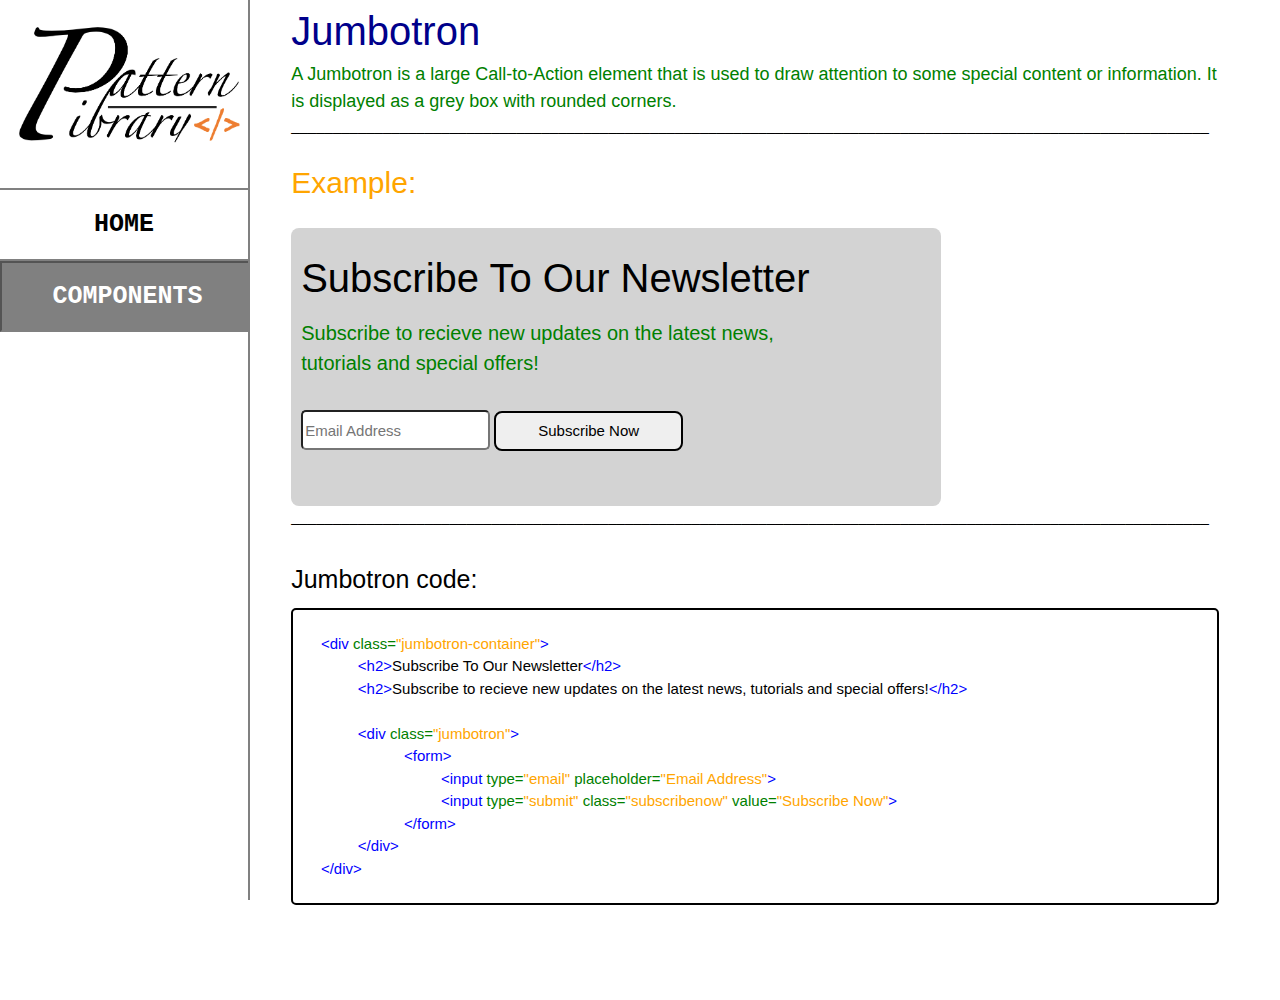
<file: PatternLibrary/jumbotron.html>
<!DOCTYPE html>


<html>

<head>
        <title>Jumbotron</title>

    <link rel="stylesheet" href="https://cdnjs.cloudflare.com/ajax/libs/font-awesome/4.7.0/css/font-awesome.min.css">
    <link rel="stylesheet" type="text/css" href="css/main.css">
    <link rel="stylesheet" href="https://www.w3schools.com/w3css/4/w3.css">
    <meta name="viewport" content="width=device-width, initial-scale=1.0">
    <meta name="viewport" content="width=device-width, initial-scale=1">
    <script src="js/dropdown.js"></script>
  
</head>

    
    
<body>
    
    
    <div class="sidebar"><br>
        <img src="images/logo.png" style="width:227px;height:120px;margin-left:7%;"><br><br>
        <br>
        <a href="index.html" style="background-color:white;color:black;" >HOME</a>
          <button onclick="myFunction()" class="dropbtn" id="dropdown" style="background-color: gray;
    color: white;">COMPONENTS</button>
          <div id="myDropdown" class="dropdown-content">
            <a href="header.html">Header Element</a>
            <a href="buttons.html" >Buttons</a>
            <a href="footer.html">Footer</a>
            <a href="grid.html">Responsive Grid</a>
            <a href="jumbotron.html" class="active">Jumbotron</a>
            <a href="navigation.html">Navigation</a>
            <a href="pagination.html">Pagination</a>
          </div>
  
    </div>
    

    <div class="contents">
      <header>Jumbotron</header>
        <div class="txts">A Jumbotron is a large Call-to-Action element that is used to draw attention to some special content or information. It is displayed as a grey box with rounded corners. 
       </div>
        
        <line>______________________________________________________________________________________________________________</line> 
        <br>
        <br>
        
        <div style="font-size:30px; color:orange;">
        Example:
        </div>
        
        <br>
        
        <div class="jumbotron-container">
            <h2 style="font-size:40px;color:black;">Subscribe To Our Newsletter</h2>
            
            <h2 style="font-size: 20px; color: green;">Subscribe to recieve new updates on the latest news, <br>tutorials and special offers!</h2>
            <br>
            
                <div class="jumbotron">
                   <form>
                    <input type="email" placeholder="Email Address">
                    <input type="submit" class="subscribenow" value="Subscribe Now">
                   </form>
                    <br>
                    <br>
                </div>
        </div>
        
        <line>______________________________________________________________________________________________________________</line> 
        <br>
        <br>
        
        <h2 style="font-size: 25px;">Jumbotron code:</h2>
        
        <div style="border: 2px solid black; border-radius: 5px;">
            <br>
            <span class="htmlcode">&lt;div <span class="rel">class=</span><span class="class">"jumbotron-container"</span>&gt;</span>
            <br>
            <span class="htmlcode" style="margin-left: 7%;">&lt;h2&gt;<span class="textt">Subscribe To Our Newsletter</span>&lt;/h2&gt;</span>
            <br>
            <span class="htmlcode" style="margin-left: 7%;">&lt;h2&gt;<span class="textt">Subscribe to recieve new updates on the latest news, tutorials and special offers!</span>&lt;/h2&gt;</span>
            <br>
            <br>
            <span class="htmlcode" style="margin-left: 7%;">&lt;div <span class="rel">class=</span><span class="class">"jumbotron"</span>&gt;</span>
            <br>
            <span class="htmlcode" style="margin-left: 12%;">&lt;form&gt;</span>
            <br>
            <span class="htmlcode" style="margin-left: 16%;">&lt;input <span class="rel">type=</span><span class="class">"email"</span> <span class="rel">placeholder=</span><span class="class">"Email Address"</span>&gt;</span>
            <br>
            <span class="htmlcode" style="margin-left: 16%;">&lt;input <span class="rel">type=</span><span class="class">"submit"</span> <span class="rel">class=</span><span class="class">"subscribenow"</span> <span class="rel">value=</span><span class="class">"Subscribe Now"</span>&gt;</span>
            <br>
            <span class="htmlcode" style="margin-left: 12%;">&lt;/form&gt;</span>
            <br>
            <span class="htmlcode" style="margin-left: 7%;">&lt;/div&gt;</span>
            <br>
            <span class="htmlcode" style="margin-left: %;">&lt;/div&gt;</span>
            <br>
            <br>
        </div>
    </div>

</body>




</html>
</file>
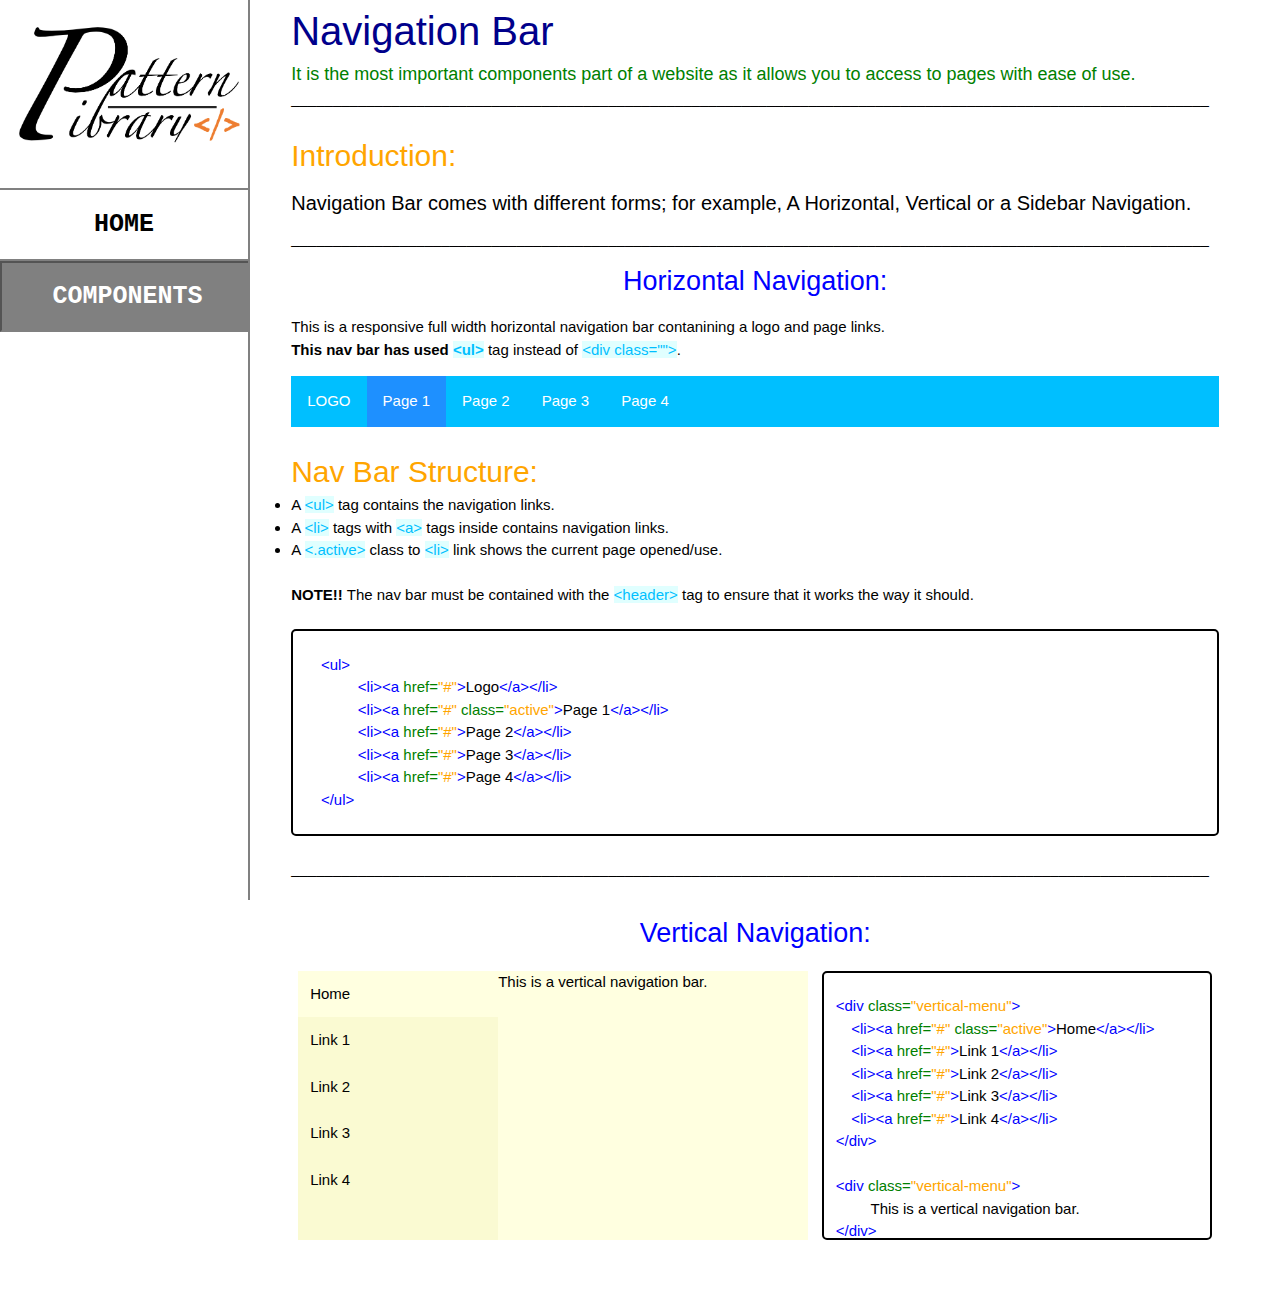
<file: PatternLibrary/navigation.html>
<!DOCTYPE html>


<html>

<head>
    <title>Navigation Bar</title>
    
    <link rel="stylesheet" type="text/css" href="css/main.css">
    <link rel="stylesheet" href="https://www.w3schools.com/w3css/4/w3.css">
    <meta name="viewport" content="width=device-width, initial-scale=1.0">
    <meta name="viewport" content="width=device-width, initial-scale=1">
    <script src="js/dropdown.js"></script>
  
</head>

    
    
<body>
    
    
    <div class="sidebar"><br>
        <img src="images/logo.png" style="width:227px;height:120px;margin-left:7%;"><br><br>
        <br>
        <a href="index.html" style="background-color:white;color:black;" >HOME</a>
          <button onclick="myFunction()" class="dropbtn" id="dropdown" style="background-color: gray;
    color: white;">COMPONENTS</button>
          <div id="myDropdown" class="dropdown-content">
            <a href="header.html">Header Element</a>
            <a href="buttons.html">Buttons</a>
            <a href="footer.html">Footer</a>
            <a href="grid.html">Responsive Grid</a>
            <a href="jumbotron.html">Jumbotron</a>
            <a href="navigation.html" class="active">Navigation</a>
            <a href="pagination.html">Pagination</a>
          </div>
  
    </div>
    

    <div class="contents">
      <header>Navigation Bar</header>
        <div class="txts">It is the most important components part of a website as it allows you to access to pages with ease of use.</div>
        
        <line>______________________________________________________________________________________________________________</line> 
        
        <br>
        <br>
        
        <div style="font-size:30px; color:orange;">
        Introduction:
        </div>
        
        <h2 style="font-size: 20px;">
        Navigation Bar comes with different forms; for example, A Horizontal, Vertical or a Sidebar Navigation.
        </h2>
        
        <line>______________________________________________________________________________________________________________</line> 
        
        <h2 style="font-size: 27px; color: blue; text-align: center;">Horizontal Navigation:</h2>
        <p>This is a responsive full width horizontal navigation bar contanining a logo and page links. 
        <br>
        <strong>This nav bar has used <span class="headtag">&lt;ul&gt;</span></strong> tag instead of <span class="headtag">&lt;div class=""&gt;</span>.</p>
        
        <ul>
          <li><a href="#">LOGO</a></li>
          <li><a href="#" class="activee">Page 1</a></li>
          <li><a href="#">Page 2</a></li>
          <li><a href="#">Page 3</a></li>
          <li><a href="#">Page 4</a></li>
        </ul>
        
        <br>
        
        <div style="font-size:30px; color:orange;">
        Nav Bar Structure:
        </div>
        
        <li>A <span class="headtag">&lt;ul&gt;</span> tag contains the navigation links.</li>
        <br>
        <li>A <span class="headtag">&lt;li&gt;</span> tags with <span class="headtag">&lt;a&gt;</span> tags inside contains navigation links.</li>
        <br>
        <li>A <span class="headtag">&lt;.active&gt;</span> class to <span class="headtag">&lt;li&gt;</span> link shows the current page opened/use.</li>
        
        <br>
        <br>
        <strong>NOTE!!</strong> The nav bar must be contained with the <span class="headtag">&lt;header&gt;</span> tag to ensure that it works the way it should.
        <br>
        <br>
        <div style="border: 2px solid black; border-radius: 5px;">
        <br>
            <span class="htmlcode">&lt;ul&gt;</span>
            <br>
            <span class="htmlcode" style="margin-left: 7%;">&lt;li&gt;&lt;a <span class="rel">href=</span><span class="class">"#"</span>&gt;<span class="textt">Logo</span>&lt;/a&gt;&lt;/li&gt;</span>
            <br>
            <span class="htmlcode" style="margin-left: 7%;">&lt;li&gt;&lt;a <span class="rel">href=</span><span class="class">"#"</span><span class="rel"> class=</span><span class="class">"active"</span>&gt;<span class="textt">Page 1</span>&lt;/a&gt;&lt;/li&gt;</span>
            <br>
            <span class="htmlcode" style="margin-left: 7%;">&lt;li&gt;&lt;a <span class="rel">href=</span><span class="class">"#"</span>&gt;<span class="textt">Page 2</span>&lt;/a&gt;&lt;/li&gt;</span>
            <br>
            <span class="htmlcode" style="margin-left: 7%;">&lt;li&gt;&lt;a <span class="rel">href=</span><span class="class">"#"</span>&gt;<span class="textt">Page 3</span>&lt;/a&gt;&lt;/li&gt;</span>
            <br>
            <span class="htmlcode" style="margin-left: 7%;">&lt;li&gt;&lt;a <span class="rel">href=</span><span class="class">"#"</span>&gt;<span class="textt">Page 4</span>&lt;/a&gt;&lt;/li&gt;</span>
            <br>
            <span class="htmlcode">&lt;/ul&gt;</span>
        <br>
        <br>
        </div>
        
       <br> <line>______________________________________________________________________________________________________________</line> 
        
        <br>
        <br>
        
        <h2 style="font-size: 27px; color: blue; text-align: center;">Vertical Navigation:</h2>
        
        <div class="row">
            <div class="column1" style="heigth: 80px;">
            <div class="vertical-menu" style="background-color:lightgoldenrodyellow">
              <a href="#" class="activee">Home</a>
              <a href="#">Link 1</a>
              <a href="#">Link 2</a>
              <a href="#">Link 3</a>
              <a href="#">Link 4</a>
            </div>
            <div class="content">
              This is a vertical navigation bar. 
                
            </div>    
                
            </div>
            <div class="column1" style="width: 50px;">
                <div style="border: 2px solid black; border-radius: 5px; width:100%;">
        <br>
            <span class="htmlcode">&lt;div <span class="rel">class=</span><span class="class">"vertical-menu"</span>&gt;</span>
            <br>
            <span class="htmlcode" style="margin-left: 7%;">&lt;li&gt;&lt;a <span class="rel">href=</span><span class="class">"#"</span><span class="rel"> class=</span><span class="class">"active"</span>&gt;<span class="textt">Home</span>&lt;/a&gt;&lt;/li&gt;</span>
            <br>
            <span class="htmlcode" style="margin-left: 7%;">&lt;li&gt;&lt;a <span class="rel">href=</span><span class="class">"#"</span>&gt;<span class="textt">Link 1</span>&lt;/a&gt;&lt;/li&gt;</span>
            <br>
            <span class="htmlcode" style="margin-left: 7%;">&lt;li&gt;&lt;a <span class="rel">href=</span><span class="class">"#"</span>&gt;<span class="textt">Link 2</span>&lt;/a&gt;&lt;/li&gt;</span>
            <br>
            <span class="htmlcode" style="margin-left: 7%;">&lt;li&gt;&lt;a <span class="rel">href=</span><span class="class">"#"</span>&gt;<span class="textt">Link 3</span>&lt;/a&gt;&lt;/li&gt;</span>
            <br>
            <span class="htmlcode" style="margin-left: 7%;">&lt;li&gt;&lt;a <span class="rel">href=</span><span class="class">"#"</span>&gt;<span class="textt">Link 4</span>&lt;/a&gt;&lt;/li&gt;</span>
            <br>
            <span class="htmlcode">&lt;/div&gt;</span>
            <br>
            <br>
            <span class="htmlcode">&lt;div <span class="rel">class=</span><span class="class">"vertical-menu"</span>&gt;</span>
                    <br>
                    <span class="textt" style="margin-left: 12%;">This is a vertical navigation bar.</span>
                    <br>
            <span class="htmlcode">&lt;/div&gt;</span>
        <br>
        <br>
        </div>
            </div>
        </div>
        <br>
        <br>
    </div>

</body>




</html>
</file>
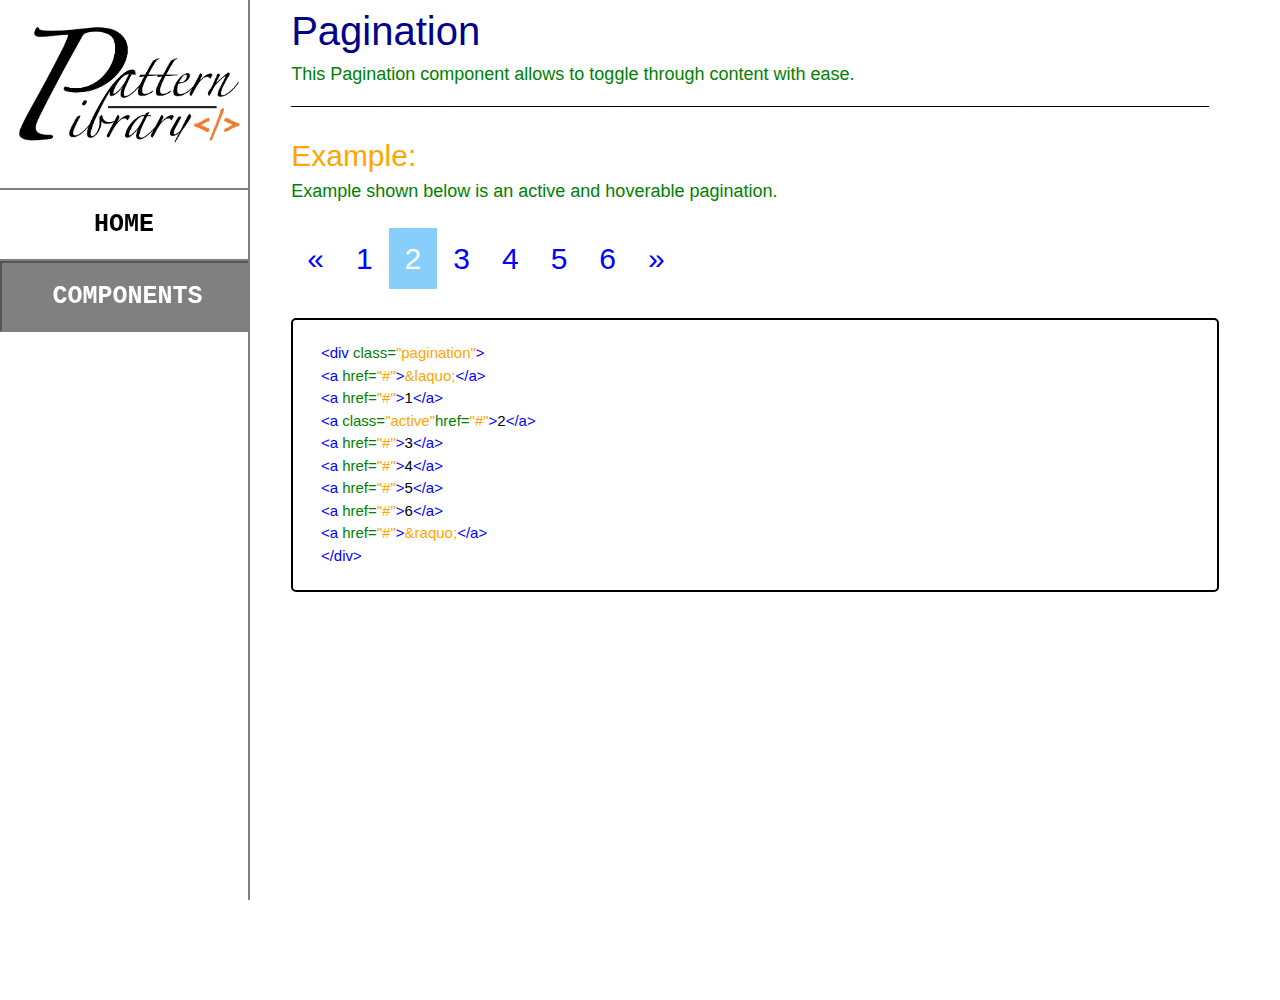
<file: PatternLibrary/pagination.html>
<!DOCTYPE html>


<html>

<head>
    <title>Pagination</title>
    
    <link rel="stylesheet" type="text/css" href="css/main.css">
    <link rel="stylesheet" href="https://www.w3schools.com/w3css/4/w3.css">
    <meta name="viewport" content="width=device-width, initial-scale=1.0">
    <meta name="viewport" content="width=device-width, initial-scale=1">
    <script src="js/dropdown.js"></script>
  
</head>
 
<body>
    
    
    <div class="sidebar"><br>
        <img src="images/logo.png" style="width:227px;height:120px;margin-left:7%;"><br><br>
        <br>
        <a href="index.html">HOME</a>
          <button onclick="myFunction()" class="dropbtn" id="dropdown" style="background-color: gray;
    color: white;">COMPONENTS</button>
          <div id="myDropdown" class="dropdown-content">
            <a href="header.html">Header Element</a>
            <a href="buttons.html">Buttons</a>
            <a href="footer.html">Footer</a>
            <a href="grid.html">Responsive Grid</a>
            <a href="jumbotron.html">Jumbotron</a>
            <a href="navigation.html">Navigation</a>
            <a href="pagination.html" class="active">Pagination</a>
          </div>
  
    </div>
    

    <div class="contents">
        
        
        <header>Pagination</header>
        <div class="txts">This Pagination component allows to toggle through content with ease. </div>
        
        <line>______________________________________________________________________________________________________________</line>
        
        <br>
        <br>
        
        <div style="font-size:30px; color:orange;">
        Example:
        </div>
        
        <div class="txts">Example shown below is an active and hoverable pagination.</div>
        
        <br>
        
        <div class="pagination">
          <a href="#">&laquo;</a>
          <a href="#">1</a>
          <a class="active" href="#">2</a>
          <a href="#">3</a>
          <a href="#">4</a>
          <a href="#">5</a>
          <a href="#">6</a>
          <a href="#">&raquo;</a>
        </div>
        
        <br>
        <br>
        
        <div style="border: 2px solid black; border-radius: 5px;">
            <br>
            <span class="htmlcode">&lt;div <span class="rel">class=</span><span class="class">"pagination"</span>&gt;</span>
            <br>
            <span class="htmlcode">&lt;a <span class="rel">href=</span><span class="class">"#"</span>&gt;<span class="textt"><span class="class">&</span><span class="class">laquo;</span></span>&lt;/a&gt;</span>
            <br>
            <span class="htmlcode">&lt;a <span class="rel">href=</span><span class="class">"#"</span>&gt;<span class="textt">1</span>&lt;/a&gt;</span>
            <br>
            <span class="htmlcode">&lt;a <span class="rel">class=</span><span class="class">"active"</span><span class="rel">href=</span><span class="class">"#"</span>&gt;<span class="textt">2</span>&lt;/a&gt;</span>
            <br>
            <span class="htmlcode">&lt;a <span class="rel">href=</span><span class="class">"#"</span>&gt;<span class="textt">3</span>&lt;/a&gt;</span>
            <br>
            <span class="htmlcode">&lt;a <span class="rel">href=</span><span class="class">"#"</span>&gt;<span class="textt">4</span>&lt;/a&gt;</span>
            <br>
            <span class="htmlcode">&lt;a <span class="rel">href=</span><span class="class">"#"</span>&gt;<span class="textt">5</span>&lt;/a&gt;</span>
            <br>
            <span class="htmlcode">&lt;a <span class="rel">href=</span><span class="class">"#"</span>&gt;<span class="textt">6</span>&lt;/a&gt;</span>
            <br>
            <span class="htmlcode">&lt;a <span class="rel">href=</span><span class="class">"#"</span>&gt;<span class="textt"><span class="class">&</span><span class="class">raquo;</span></span>&lt;/a&gt;</span>
            <br>
            <span class="htmlcode">&lt;/div&gt;</span>
            <br>
            <br>
        </div>
        
    </div>
    
</body>
</html>
</file>
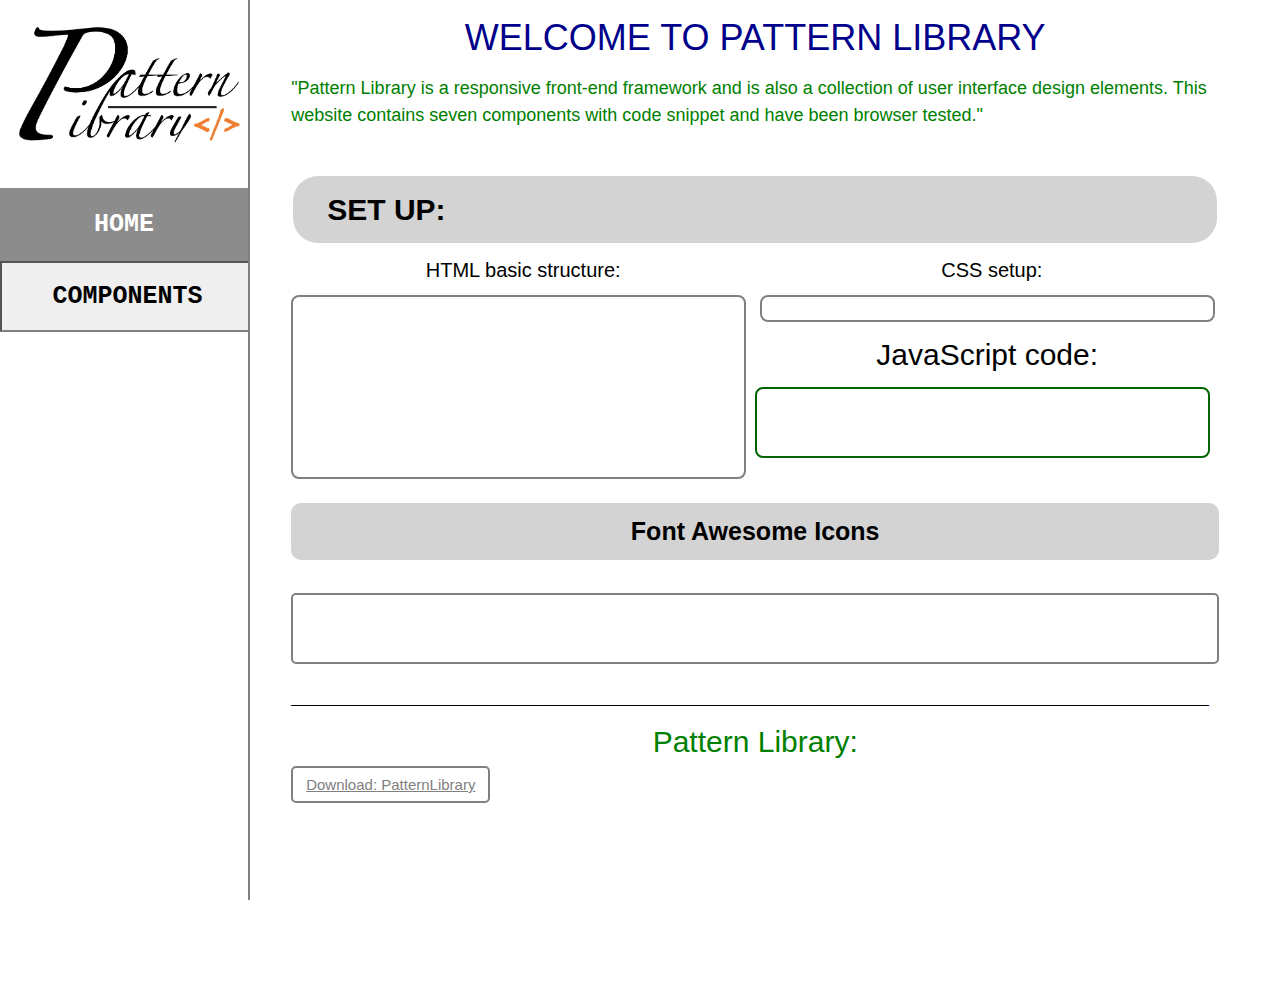
<file: PatternLibrary/Untitled-4.html>
<!DOCTYPE html>


<html>

<head>
    <title>Pattern Library</title>
    
    <link rel="stylesheet" type="text/css" href="css/main.css">
    <link rel="stylesheet" href="https://www.w3schools.com/w3css/4/w3.css">
    <meta name="viewport" content="width=device-width, initial-scale=1.0">
    <meta name="viewport" content="width=device-width, initial-scale=1">
    <script src="js/dropdown.js"></script>
  
</head>
 
<body>
    
    
    <div class="sidebar"><br>
        <img src="images/logo.png" style="width:227px;height:120px;margin-left:7%;"><br><br>
        <br>
        <a class="active" href="index.html">HOME</a>
          <button onclick="myFunction()" class="dropbtn" id="dropdown">COMPONENTS</button>
          <div id="myDropdown" class="dropdown-content">
            <a href="header.html">Header Element</a>
            <a href="buttons.html">Buttons</a>
            <a href="footer.html">Footer</a>
            <a href="grid.html">Responsive Grid</a>
            <a href="jumbotron.html">Jumbotron</a>
            <a href="navigation.html">Navigation</a>
            <a href="pagination.html">Pagination</a>
          </div>
  
    </div>
    

    <div class="contents">
        <h1>WELCOME TO PATTERN LIBRARY</h1>
        <div class="txts">"Pattern Library is a responsive front-end framework and is also a collection of user interface design elements. This website contains seven components with code snippet and have been browser tested."</div>
        
        <br>
        <br>
        
        <table>
            <tr>
            <th style="width:9%;background-color:lightgray;border-radius:25px;"><h3 style="font-size:30px;color:black;font-weight:bold;margin-right:80%;">SET UP:</h3></th>
            </tr>
        </table>
        
        <div class="grid">
        <div class="col-50">
            <h4>HTML basic structure:</h4>
            <div class="block" style="border:2px solid gray;border-radius: 8px;width:98%;">
                <br>
                <br>
                <br>
                <br>
                <br>
                <br>
                <br>
                <br>
            </div>
        </div>
        <div class="col-50">
            <h4 style="margin-left: 2%;">CSS setup:</h4>
            <div class="block" style="border:2px solid gray;border-radius: 8px;width:98%;margin-left:1%;">
                <br>
            
            </div>
            
            <div class="js">
                <h2 style="text-align: center;">JavaScript code:</h2>
                
            
        <div class="block" style="border:2px solid darkgreen;border-radius: 8px;width:98%;">
            <br>
            <br>
            <br>
        </div>
            
        </div>
        <div class="results">
            
        </div>   
        
        <div class="clear"></div>
        </div>
        
        <br>
        <br>
        <br>
    
        <div class="grid">
           
           <br>
           <br>
           <br>
           <br>
           <br>
           <br>
           <br>
           <br>
            
           <h4 style="background-color:lightgray; color: black;padding: 10px;font-weight: bold;font-size:25px;border-radius:10px;">Font Awesome Icons</h4>
            
            <br>
            <div class="fontbox">
                <br>
            
                    <br>
                    <br>
            </div>
          <br>
        <div class="clear"></div>
        </div>
        
        <line>______________________________________________________________________________________________________________</line> 
        <br>
                <div cass="download">
                <h5 style="font-size: 30px;">Pattern Library:</h5>
            
               
        <a class="downloadpl" href="PatternLibrary.zip" download>Download: PatternLibrary</a>
         <br><br>
        <div class="clear"></div>

        
    </div>
    
</body>


</html>
</file>
<file: PatternLibrary/css/main.css>
body {
    background-color: ;
    font-family: sans-serif;
}
.sidebar {
  margin: 0;
  padding: 0;
  width: 250px;
  position: fixed;
  height: 100%;
  overflow: auto;
  border-right: 2px solid gray;
}

.sidebar a {
  display: block;
    font-weight: bold;
  padding: 16px;
  text-decoration: none;
    text-align: center;
    font-size: 25px;
    border-bottom: 2px solid gray;
    border-top: 2px solid gray;
    font-family: monospace;
}
 
.sidebar a.active {
  background-color: grey;
    opacity: 0.9;
  color: white;
    font-weight: bold;
}

.sidebar a:hover {
  background-color: white;
    opacity: 0.7;
  color: black;
}

div.contents {
  margin-left: 250px;
  padding: 1px 16px;
  height: 1000px;
    width: 75%;
    margin-left: 21.5%;
}

@media screen and (max-width: 700px) {
  .sidebar {
    width: 100%;
    height: auto;
    position: relative;
  }
  .sidebar a {float: left;}
  div.content {margin-left: 0;}
}

@media screen and (max-width: 400px) {
  .sidebar a, img, dropdown, dropbtn {
    text-align: center;
    float: none;
  }
}



/** Drop Down menu *//
.dropbtn {
  border: none;
  cursor: pointer;
}

#dropdown {
  display: block;
    font-weight: bold;
    height: 71px;
    width: 255px;
  text-decoration: none;
    background-color: ;
    color: black;
    text-align: center;
    font-size: 25px;
    border-bottom: 2px solid gray;
    cursor: pointer;
    font-family: monospace;
}

.dropdown-content {
  display: none;
  position: absolute;
  min-width: 250px;
  overflow: auto;
  box-shadow: 0px 8px 16px 0px rgba(0,0,0,0.2);
  z-index: 1;
}

.dropdown-content a {
  color: black;
    background-color: white;
  padding: 12px 16px;
  text-decoration: none;
    border-bottom: 2px solid gray;
    font-size: 20px;
  display: block;
}

.dropdown-content a:hover {
  background-color: gray;
    color: white;
}

#dropdown:hover {
    background-color: gray;
    color: white;
}

.show {display: block;}


/** Responsive Grids **/
block{
	background-color: $block-color;
	display: block;
	padding: 50px 0;
	text-align: center;
	margin-bottom: $gutter;
}

//the grid:

.grid{
	width: 90%;
	max-width: 900px;
	margin: 0 auto;
}

.col-33{
	width: 33.3%;
	float: left;
}
.col-50{
	width: 50%;
	float: left;
}

.clear{
	clear: both;
	display: block;
}

@media all and (max-width:800px) {
	.col-33{
		width: 50%;
	}
}

@media all and (max-width:600px) {
	.col-50, .col-33{
		width: 100%;
		float: none;
	}
}

/** Headings **/
h1 {
    text-align: center;
    color: darkblue;
    font-weight: bold;
}

i {
    font-size: 20px;
    margin-left: 30%;
}

h4 {
    text-align: center;
    color: black;
}

h5 {
    text-align: center;
    color: green;
}

.fontawesome {
    
}

.txts {
    color: green;
    font-size: 18px;
}

/** coding **/


/** Header Element **/
header {
    font-size: 40px;
    color: darkblue;
}

.or {
    margin-left: 3%;
}

.tabhead {
    background-color: lightblue;
    width: 20%;
    font-size: 18px;
    border-left: 9px solid blue;
}

/** Span tags **/
.htmlcode {
    color: blue;
    margin-left: 3%;
}

.rel, .href {
    color: green;
}

.class, .link {
    color: orange;
}

.textt {
    color: black;
}

.comments {
    color: darkgrey
}

.headtag {
    background-color: lightcyan;
    color: deepskyblue;
}


/** Header Tabs **/
.tablink {
  background-color: #555;
  color: white;
  float: left;
  border: none;
  outline: none;
  cursor: pointer;
  padding: 14px 16px;
  font-size: 17px;
  width: 25%;
}

.tablink:hover {
  opacity: 0.8;
}

/* Style the tab content */
.tabcontent {
  color: white;
  display: none;
  padding: 50px;
  text-align: center;
}

#Header1 {
    background-color:yellow;
}
#Header2 {background-color:green;}
#Header3 {background-color:blue;}
#Header4 {background-color:orange;}

.tabheader {
    border: 1px solid black; 
    padding: 5px 10px;
    background-color: gainsboro;
    border-radius: 10px;
}

.tabheader:hover {
    background-color: black;
    color: white;
    padding: 5px 10px;
    cursor: pointer;
}

.basicheader {
    padding: 60px;
  text-align: center;
  background-color: lightblue;
  color: white;
  font-size: 30px;
}

.basicheaderr {
    border: 2px solid black;
}

/** Carousel section **/
.mySlides {display: none;
}

img {
    vertical-align: middle;
}

.slideshow-container {
  max-width: 1000px;
  position: relative;
  margin: auto;
}

/* Next & previous buttons */
.prev, .next {
  cursor: pointer;
  position: absolute;
  top: 50%;
  width: auto;
  padding: 16px;
  margin-top: -22px;
  color: white;
  font-weight: bold;
  font-size: 18px;
  transition: 0.6s ease;
  border-radius: 0 3px 3px 0;
  user-select: none;
}

.next {
  right: 0;
  border-radius: 3px 0 0 3px;
    margin-right: 20%;
}

.prev:hover, .next:hover {
  background-color: rgba(0,0,0,0.8);
}

/* Caption text */
.text {
  color: white;
    background-color: black;
  font-size: 15px;
  padding: 8px 12px;
  position: absolute;
  bottom: 8px;
  width: 80%;
  text-align: center;
}

/* Number text (1/3 etc) */
.numbertext {
  color: black;
    font-weight: bold;
  font-size: 12px;
  padding: 8px 12px;
  position: absolute;
    margin-top: 4%;
  top: 0;
}

/* The dots/bullets/indicators */
.dot {
  cursor: pointer;
  height: 15px;
  width: 15px;
  margin: 0 2px;
  background-color: #bbb;
  border-radius: 50%;
  display: inline-block;
  transition: background-color 0.6s ease;
}

.active, .dot:hover {
  background-color: #717171;
}

/* Fading animation */
.fade {
  animation-name: fade;
  animation-duration: 1.5s;
}

@keyframes fade {
  from {opacity: .4} 
  to {opacity: 1}
}

/* On smaller screens, decrease text size */
@media only screen and (max-width: 300px) {
  .prev, .next,.text {font-size: 11px}
}

.warning {
    background-color: #f9e5e8;
    border-left: 5px solid lightcoral;
    padding: 5px 10px;
}

/** Header buttons **/
.btn1 {
    border: 2px solid blue;
    color: blue;
    border-radius: 9px;
    font-size: 14px;
}

.hoverbtn, .hoverbtn2, .hoverbtn3, .hoverbtn4, .hoverbtt, .hoverbtt2, .hoverbtt3, .hoverbtt4 {
    padding: 10px 10px;
    width: 15%;
    border-radius: 5px;
}

.hoverbtn {
    border: 2px solid green;
    background-color: green;
    color: white;
}

.hoverbtn:hover {
    border: 2px solid forestgreen;
    background-color: white;
    color: Green;
    cursor: pointer;
}

.hoverbtn2 {
    border: 2px solid blue;
    background-color: blue;
    color: white;
}

.hoverbtn2:hover {
    border: 2px solid blue;
    background-color: white;
    color: blue;
    cursor: pointer;
}

.hoverbtn3 {
    border: 2px solid yellow;
    background-color: yellow;
    color: blue;
}

.hoverbtn3:hover {
    border: 2px solid yellow;
    background-color: white;
    color: blue;
    cursor: pointer;
}

.hoverbtn4 {
    border: 2px solid black;
    background-color: black;
    color: white;
}

.hoverbtn4:hover {
    border: 2px solid black;
    background-color: white;
    color: black;
    cursor: pointer;
}

.hoverbtt {
    border: 2px solid green;
    color: green;
}

.hoverbtt:hover {
    background-color: green;
    color: white;
    cursor: pointer;
}

.hoverbtt2 {
    border: 2px solid blue;
    color: blue;
}

.hoverbtt2:hover {
    background-color: blue;
    color: white;
    cursor: pointer;
}

.hoverbtt3 {
    border: 2px solid yellow;
    color: blue;
}

.hoverbtt3:hover {
    background-color: yellow;
    color: blue;
    cursor: pointer;
}

.hoverbtt4 {
    border: 2px solid black;
    color: black;
}

.hoverbtt4:hover {
    background-color: black;
    color: white;
    cursor: pointer;
}

.btn2 {
    border: 2px solid black;
    color: black;
    border-radius: 9px;
    font-size: 14px;
}

.btn3 {
    border: 2px solid green;
    border-radius: 9px;
    font-size: 14px;
    color: green;
}

.btn1:hover {
    background-color: blue;
    color: white;
}

.btn2:hover {
    background-color: black;
    color: white;
}

.btn3:hover {
    background-color: green;
    color: white;
}

.btn1, .btn2, .btn3 {
    padding: 5px 10px;
}

/** Buttons page **/
.defaultbtn {
    border: 2px solid grey;
    border-radius: 5px;
    padding: 5px 10px;
    cursor: pointer;
}

.defaultbtn:hover {
    border: 2px solid black;
    color: black;
}

.anchor {
    padding: 7px 10px;
    border: 2px solid grey;
    border-radius: 5px;
}

.anchor:hover {
    border: 2px solid black;
    color: black;
    cursor: pointer;
    width: 90px;
}

.sub, .res {
    width: 80px;
    height: 36px;
}

.bttn, .sub, .res {
    border: 2px solid grey;
    border-radius: 5px;
    padding: 5px 10px;    
}

.anchor:hover, .bttn:hover, .sub:hover, .res:hover {
  border: 2px solid black;
    color: black;
    cursor: pointer;
}

.success {
    background-color: green;
    color: white;
    border-radius: 5px;
    padding: 5px 10px;
}

.info {
    background-color: dodgerblue;
    color: white;
    border-radius: 5px;
    padding: 5px 10px;
}

.warningg {
    background-color: darkorange;
    color: white;
    border-radius: 5px;
    padding: 5px 10px;
}

.error {
    background-color: red;
    color: white;
    border-radius: 5px;
    padding: 5px 10px;
}

.success:hover, .info:hover, .warningg:hover, .error:hover {
    opacity: 0.7;
    cursor: pointer;
}

.outline1 {
    border: 2px solid green;
    color: green;
    border-radius: 5px;
    padding: 5px 10px;
}

.outline1:hover {
    background-color: green;
    color: white;
    cursor: pointer;
}

.outline2 {
    border: 2px solid blue;
    color: blue;
    border-radius: 5px;
    padding: 5px 10px;
}

.outline2:hover {
    background-color: blue;
    color: white;
    cursor: pointer;
}


.outline3 {
    border: 2px solid orange;
    color: orange;
    border-radius: 5px;
    padding: 5px 10px;
}

.outline3:hover {
    background-color: orange;
    color: white;
    cursor: pointer;
}


.outline4 {
    border: 2px solid red;
    color: red;
    border-radius: 5px;
    padding: 5px 10px;
}

.outline4:hover {
    background-color: red;
    color: white;
    cursor: pointer;
}

.rounded-filled {
    background-color: green;
    color: white;
    border-radius: 100px;
    padding: 5px 10px;
}

.rounded-filled2 {
    background-color: blue;
    color: white;
    border-radius: 100px;
    padding: 5px 10px;
}

.rounded-filled3 {
    background-color: orange;
    color: white;
    border-radius: 100px;
    padding: 5px 10px;
}

.rounded-filled4 {
    background-color: red;
    color: white;
    border-radius: 100px;
    padding: 5px 10px;
}

.rounded-filled:hover, .rounded-filled2:hover, .rounded-filled3:hover, .rounded-filled4:hover {
    opacity: 0.7;
    cursor: pointer;
}

.rounded-outline {
    border: 2px solid green;
    color: green;
    border-radius: 100px;
    padding: 5px 10px;
}

.rounded-outline:hover {
    background-color: green;
    color: white;
    cursor: pointer;
}

.rounded-outline2 {
    border: 2px solid blue;
    color: blue;
    border-radius: 100px;
    padding: 5px 10px;
}

.rounded-outline2:hover {
    background-color: blue;
    color: white;
    cursor: pointer;
}

.rounded-outline3 {
    border: 2px solid orange;
    color: orange;
    border-radius: 100px;
    padding: 5px 10px;
}

.rounded-outline3:hover {
    background-color: orange;
    color: white;
    cursor: pointer;
}

.rounded-outline4 {
    border: 2px solid red;
    color: red;
    border-radius: 100px;
    padding: 5px 10px;
}

.rounded-outline4:hover {
    background-color: red;
    color: white;
    cursor: pointer;
}

.full-green {
    border: 2px solid green;
    width: 100%;
    color: green;
    padding: 10px 10px;
}

.full-green:hover {
   background-color: green;
    color: white;
    cursor: pointer;
}

.full-blue {
    border: 2px solid blue;
    width: 100%;
    color: blue;
    padding: 10px 10px;
}

.full-blue:hover {
   background-color: blue;
    color: white;
    cursor: pointer;
}

.full-orange {
    border: 2px solid orange;
    width: 100%;
    color: orange;
    padding: 10px 10px;
}

.full-orange:hover {
   background-color: orange;
    color: white;
    cursor: pointer;
}

.full-red {
    border: 2px solid red;
    width: 100%;
    color: red;
    padding: 10px 10px;
}

.full-red:hover {
   background-color: red;
    color: white;
    cursor: pointer;
}

.full-green-filled{
    background-color: green;
    color: white;
    padding: 10px 10px;
    width: 100%;
}

.full-green-filled:hover {
    opacity: 0.8;
    cursor: pointer;
}

.full-blue-filled{
    background-color: blue;
    color: white;
    padding: 10px 10px;
    width: 100%;
}

.full-blue-filled:hover {
    opacity: 0.8;
    cursor: pointer;
}

.full-orange-filled{
    background-color: orange;
    color: white;
    padding: 10px 10px;
    width: 100%;
}

.full-orange-filled:hover {
    opacity: 0.8;
    cursor: pointer;
}

.full-red-filled{
    background-color: red;
    color: white;
    padding: 10px 10px;
    width: 100%;
}

.full-red-filled:hover {
    opacity: 0.8;
    cursor: pointer;
}

/** Footer page **/
.footer1 {
    display: flex;
    background-color: black;
    color: white;
    font-weight: bold;
    padding: 5px 10px;
}

.footer1 > div {
    flex: 1;
}

.des {
    font-size: 12px;
}

.socialmed {
    margin-left: 5%;
}

.one, .two {
    border-right: 1px solid white;
}

.fixedfooter {
    position: fixed;
    left: 0;
   bottom: 0;
   width: 83%;
    margin-left: 17.4%;
   background-color: deepskyblue;;
   color: black;
   text-align: center;
}

.qlinks {
    color: yellow;
    color: yellow;
    margin-left: 5%;
    text-decoration: none;
    line-height: 5px;
}

.qlinks:hover {
    text-decoration: underline;
    opacity: 0.7;
}

.note {
    color: red;
    font-weight: bold;
}

.colour {
    color: green;
    
}

/** Font Awesome **/
.fontbox {
    border: 2px solid grey;
    border-radius: 5px;
    text-align: center;
}

.downloadpl {
    border-radius: 5px;
    padding: 8px 13px;
    background-color: white;
    color: grey;
    border: 2px solid grey;
}

.downloadpl:hover {
    color: white;
    background-color: grey;
}

/** Social media icons **/
.fa-facebook, .fa-twitter, .fa-youtube  {
    font-size: 60px;
    padding: 5px 25px;
    text-decoration: none;
}

.fa-facebook:hover {
    color: blue;
}

.fa-twitter:hover {
    color: lightskyblue;
}

.fa-youtube:hover {
    color: red;
}

/** Grid System **/
.row {
    display: flex;
}

.column {
    display: flex;
    color: white;
    flex: 1;
    margin: 7px;
    background-color:mediumseagreen;
    height: 40px;
}

/** Jumbotron **/
.jumbotron-container {
    width: 70%;
    background-color: lightgray;
    border-radius: 8px;
    padding: 10px 10px;
}

input {
    height: 40px;
    width: 30%;
    border-radius: 5px;
}

.subscribenow {
    border-radius: 8px;
    border: 2px solid black;
    color: black;
}

.subscribenow:hover {
    border-radius: 8px;
    background-color: black;
    border: 2px solid black;
    color: white;
    cursor: pointer;
}

/** navigation page **/
li a{
    list-style-type: none;
}

ul {
  list-style-type: none;
  margin: 0;
  padding: 0;
  overflow: hidden;
  background-color: deepskyblue;
}

li {
  float: left;
}

li a {
  display: inline-block;
  color: white;
  text-align: center;
  padding: 14px 16px;
  text-decoration: none;
}

li a:hover {
  background-color: darkblue;
}

.activee {
  background-color: dodgerblue;
}

/** Vertical Nav **/
.vertical-menu {
  width: 200px;
}

.vertical-menu a {
  background-color: lightgoldenrodyellow;
  color: black;
  display: block;
  padding: 12px;
  text-decoration: none;
}

.vertical-menu a:hover {
  background-color: yellow;
}

.vertical-menu a.activee {
  background-color: lightyellow;
  color: black;
}

.column1 {
    display: flex;
    color: white;
    flex: 1;
    margin: 7px;
    height: 269px;
}

.content {
    background-color: lightyellow;
    width: 310px;
    color: black;
}

/** Pagination page **/

.pagination {
  display: inline-block;
}

.pagination a {
  color: blue;
  float: left;
  padding: 8px 16px;
  text-decoration: none;
font-size: 30px;
}

.pagination a.active {
  background-color: lightskyblue;
  color: white;
}

.pagination a:hover:not(.active) {
    background-color: lightskyblue;
    color: white;
}
</file>
<file: PatternLibrary/css/example.css>
body {
  margin: 0;
  font-family: Arial, Helvetica, sans-serif;
}

.top-container {
  background-color: #f1f1f1;
  padding: 30px;
  text-align: center;
}

.header {
  padding: 10px 16px;
  background: #555;
  color: #f1f1f1;
}

.content {
  padding: 16px;
}

.sticky {
  position: fixed;
  top: 0;
  width: 100%;
}

.sticky + .content {
  padding-top: 102px;
}
</file>
